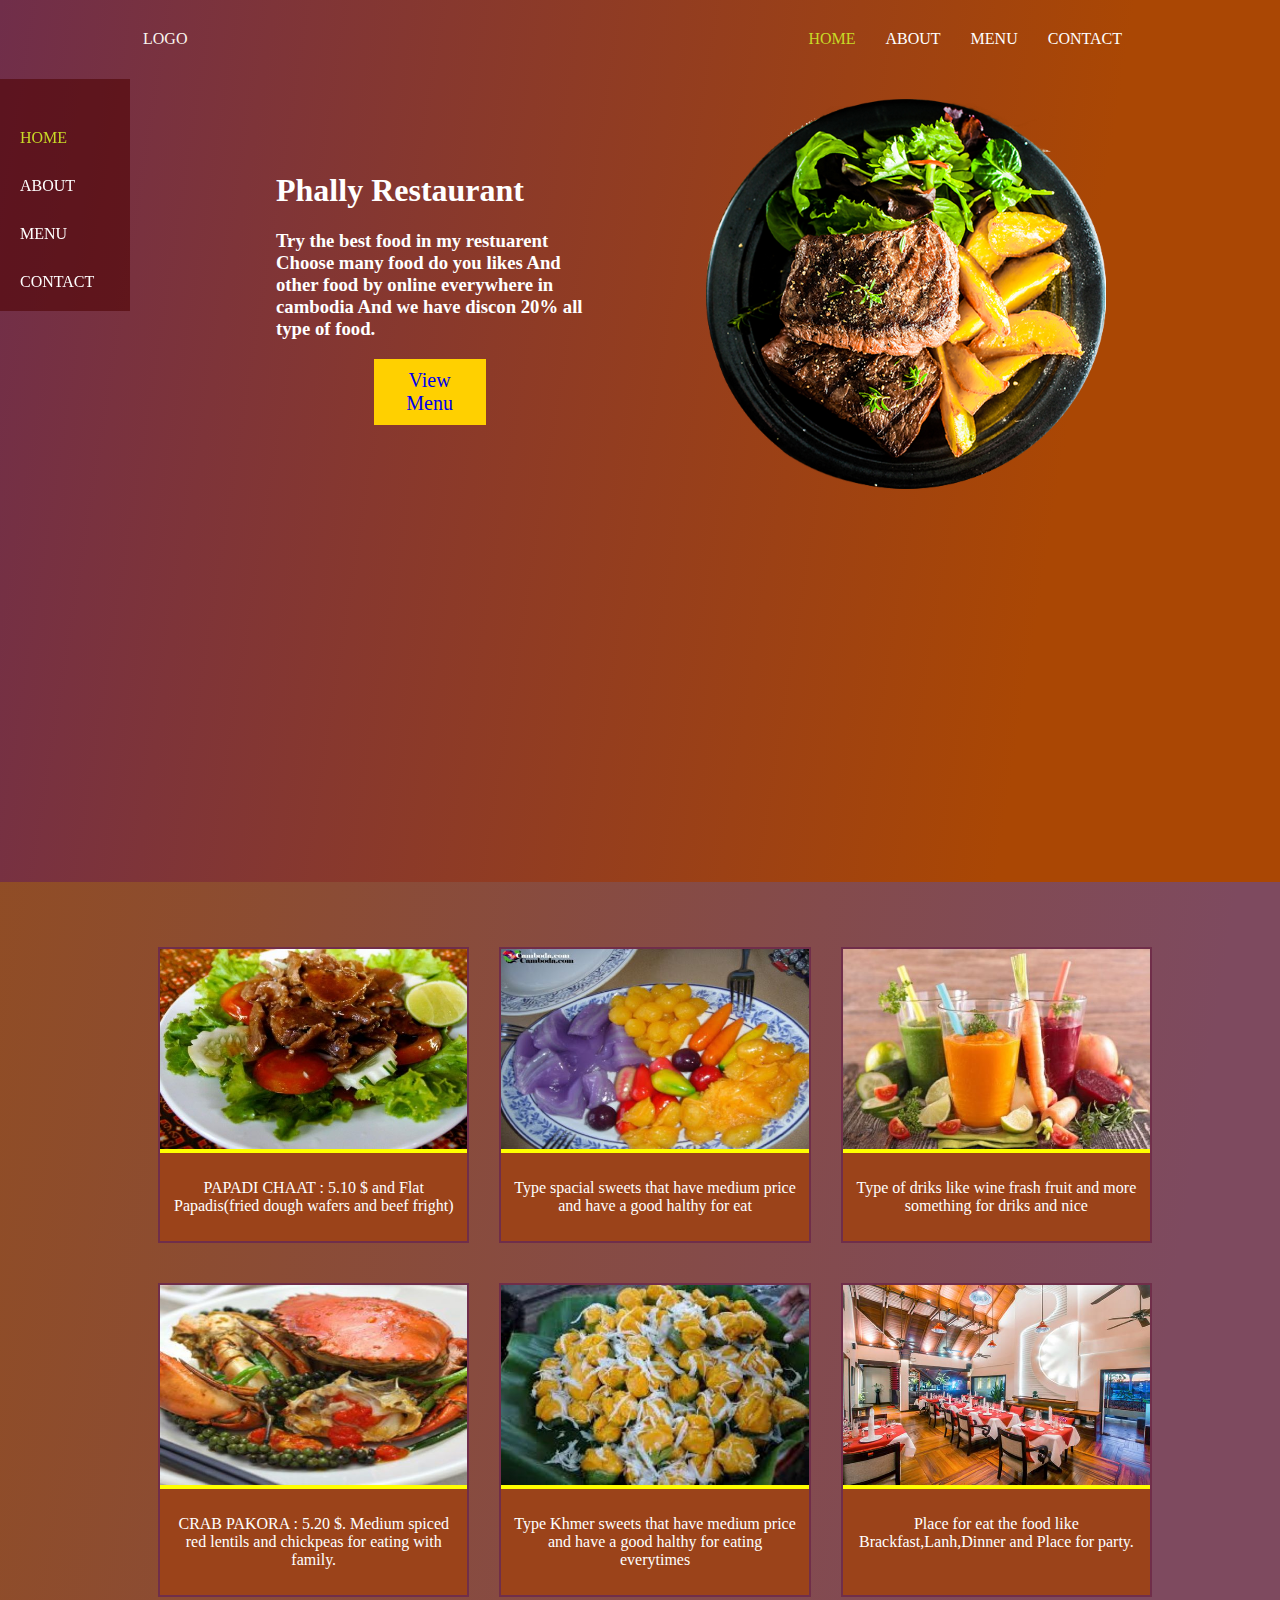
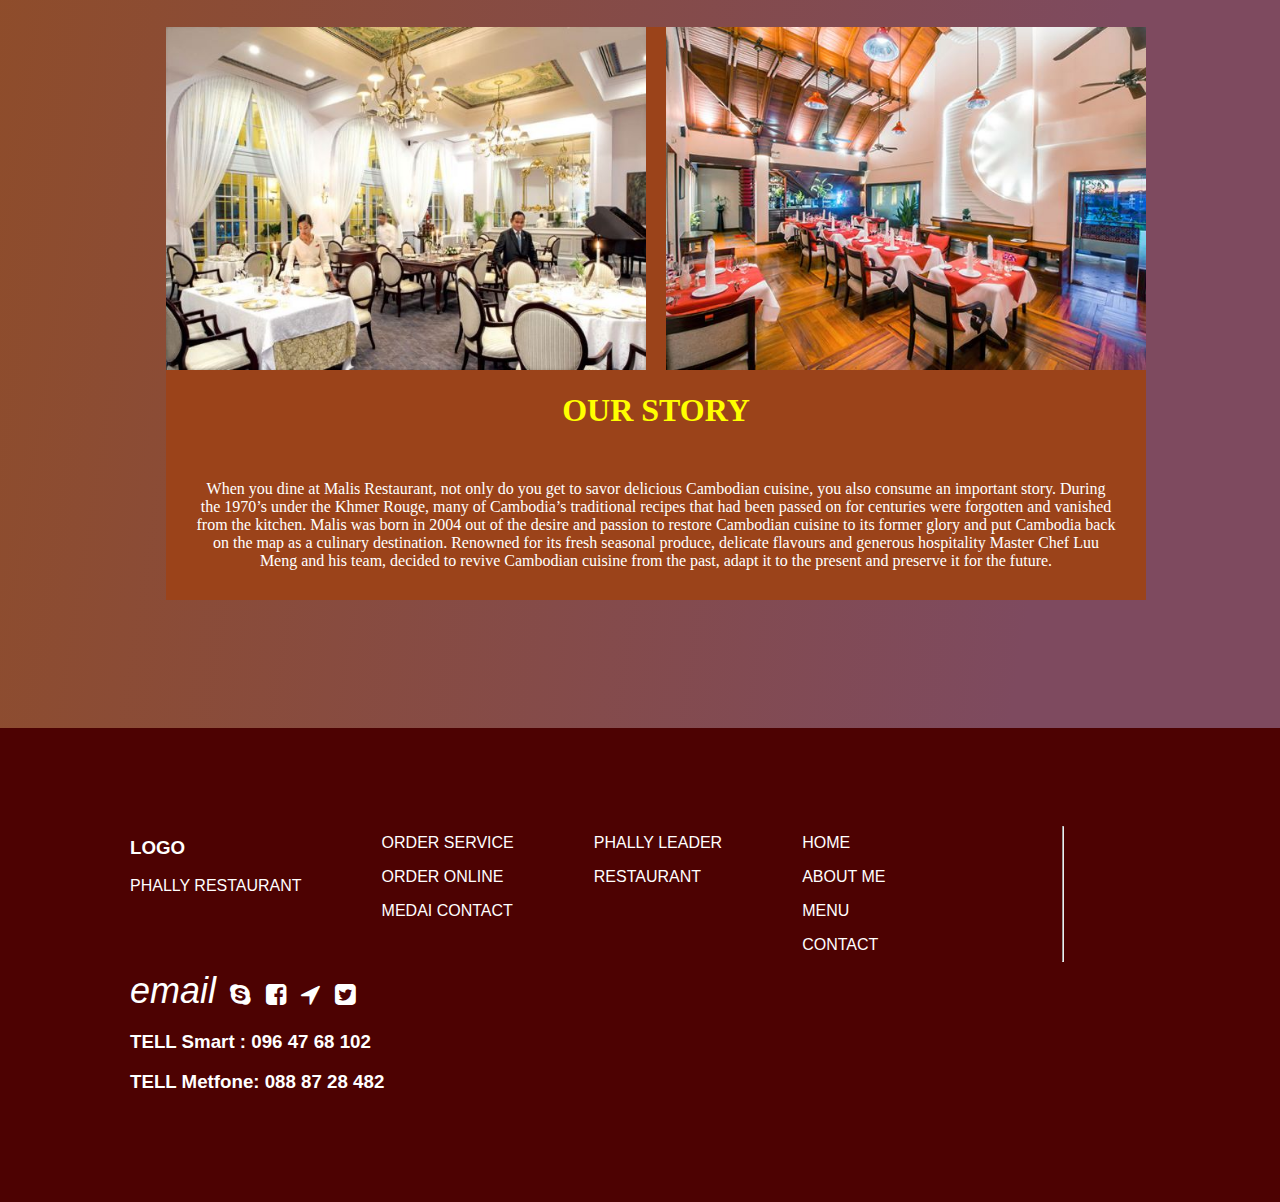
<file: index.html>
<!DOCTYPE html>
<html lang="en">
    <head>
        <meta charset="UTF-8">
        <meta http-equiv="X-UA-Compatible" content="IE=edge">
        <meta name="viewport" content="width=device-width, initial-scale=1.0">
        <title>Home</title>
        <link rel="stylesheet" href="css/main.css">
        
        <link rel="stylesheet" href="https://cdnjs.cloudflare.com/ajax/libs/font-awesome/4.7.0/css/font-awesome.min.css">
        <link rel="stylesheet" href="https://cdnjs.cloudflare.com/ajax/libs/animate.css/4.1.1/animate.min.css">
        <link rel="stylesheet" href="https://cdnjs.cloudflare.com/ajax/libs/animate.css/3.7.2/animate.min.css"> 
    </head>
    <body>
        <!-- Navigation bar -->
        <div class="containNav1">
            <nav class="navbar">
                <div class="container-nav">
                    <div class="brand">
                        <a class="nav-brand" href="../index.html">logo</a>
                    </div>
                    <div class="containMenu">
                        <ul class="nav">
                            <li class="active"><a  href="index.html">home</a></li>
                            <li><a class="nav-link" href="pages/about.html">about</a></li>
                            <li><a class="nav-link" href="pages/menu.html">menu</a></li>
                            <li><a class="nav-link" href="pages/contact.html">contact</a></li>
                        </ul>
                    </div>
                </div>
            </nav>
            <div class="view-menus">
                <ul class="nav-left">
                    <li class="active"><a class="nav-link" href="../index.html">home</a></li>
                    <li><a href="pages/about.html">about</a></li>
                    <li><a href="pages/menu.html">menu</a></li>
                    <li><a href="pages/contact.html">contact</a></li>
                </ul>
            </div>
            <div class="twoContain">
                <div class="containtext">
                    <h1 class="animate__animated animate__backInLeft">Phally Restaurant</h1>
                    <h3 class="animate__animated animate__backInLeft">Try the best food in my restuarent
                        Choose many food do you likes 
                        And other food by online everywhere in cambodia
                        And we have discon 20% all type of food.
                    </h3>
                    <div class="animate__animated animate__backInDown">
                        <div class="button">
                            <a class="button-link" href="pages/menu.html">View Menu</a>
                        </div>
                    </div>
                </div>
                <div class="animate__animated animate__backInRight">
                    <div class="containpicture">
                        <img src="images/logoFood1.png" alt="">
                    </div>
                </div>
            </div>
        </div>
        <!-- End Navigation -->
        <!--  -->
        <div class="section">
            <div class="card">
                <div class="card-header">
                    <img src="images/food2.jpg" alt="">
                </div>
                <div class="card-body">
                    <p>PAPADI CHAAT : 5.10 $ and Flat Papadis(fried dough wafers and beef fright)</p>
                </div>
            </div>
            <div class="card">
                <div class="card-header">
                    <img src="images/Sweet3.jpg" alt="">
                </div>
                <div class="card-body">
                    <p>Type spacial sweets that have medium price and have a good halthy for eat</p>
                </div>
            </div>
            <div class="card">
                <div class="card-header">
                    <img src="images/Drik.jpg" alt="">
                </div>
                <div class="card-body">
                    <p>Type of driks like wine frash fruit and more something for driks and nice</p>
                </div>
            </div>
            <div class="card">
                <div class="card-header">
                    <img src="images/foodBg.jpg" alt="">
                </div>
                <div class="card-body">
                    <p>CRAB PAKORA : 5.20 $. Medium spiced red lentils and chickpeas for eating with family.</p>
                </div>
            </div>
            <div class="card">
                <div class="card-header">
                    <img src="images/sweetBg.jpg" alt="">
                </div>
                <div class="card-body">
                    <p>Type Khmer sweets that have medium price and have a good halthy for eating everytimes</p>
                </div>
            </div>
            <div class="card">
                <div class="card-header">
                    <img src="images/dinnerBg.jpg" alt="">
                </div>
                <div class="card-body">
                    <p>Place for eat the food like Brackfast,Lanh,Dinner and Place for party.</p>
                </div>
            </div>
        </div>
        <div class="contain-picture">
            <div class="picture">
                <img src="images/Dinner2.jpg" alt="">
                <img src="images/dinnerBg.jpg" alt="">
            </div>
            <h1>OUR STORY</h1>
            <p>When you dine at Malis Restaurant, not only do
                 you get to savor delicious Cambodian cuisine, 
                 you also consume an important story. During the 
                 1970’s under the Khmer Rouge, many of Cambodia’s
                  traditional recipes that had been passed on for 
                  centuries were forgotten and vanished from the kitchen.
                Malis was born in 2004 out of the desire and passion 
                to restore Cambodian cuisine to its former glory and
                 put Cambodia back on the map as a culinary destination.
                  Renowned for its fresh seasonal produce, delicate flavours
                   and generous hospitality Master Chef Luu Meng and his team, decided to revive Cambodian cuisine from the past, adapt 
                it to the present and preserve it for the future.
            </p>
        </div>
    </body>
    <footer>
        <div class="contain-footer">
            <div class="footer-info">
               <h3>LOGO</h3>
               <p>PHALLY RESTAURANT</p>
            </div>
            <div class="footer-info">
                <p>ORDER SERVICE</p>
                <p>ORDER ONLINE</p>
                <P>MEDAI CONTACT</P>
            </div>
            <div class="footer-info">
                <p>PHALLY LEADER </p>
                <P>RESTAURANT</P>
            </div>
            <div class="footer-info">
                <P></P><a href="index.html">HOME</a></P>
                <P><a href="pages/about.html">ABOUT ME</a></P>
                <P><a href="pages/menu.html">MENU</a> </P>
                <P><a href="pages/contact.html">CONTACT</a> </P>

            </div>
            <hr>
            <div class="footer-info">
                <a href="https://mail.google.com/mail/u/0/#inbox">
                    <i class="material-icons" style="font-size:36px">email</i>
                </a>
                <a href="https://telegram.org/">
                    <i class="fa fa-skype" style="font-size:24px"></i>
                </a>
                <a href="https://www.facebook.com">
                    <i class="fa fa-facebook-square" style="font-size:24px"></i>
                </a>
                <a href="https://goo.gl/maps/m3VVX6faAhowr7u76">
                    <i class="fa fa-location-arrow" style="font-size:24px"></i>
                </a>
                <a href="https://twitter.com/?lang=en">
                    <i class="fa fa-twitter-square" style="font-size:24px"></i>
                </a>
                <h3>TELL Smart : 096 47 68 102</h3>
                <h3>TELL Metfone: 088 87 28 482</h3>
            </div>
        </div>
    </footer>
</html>
</file>
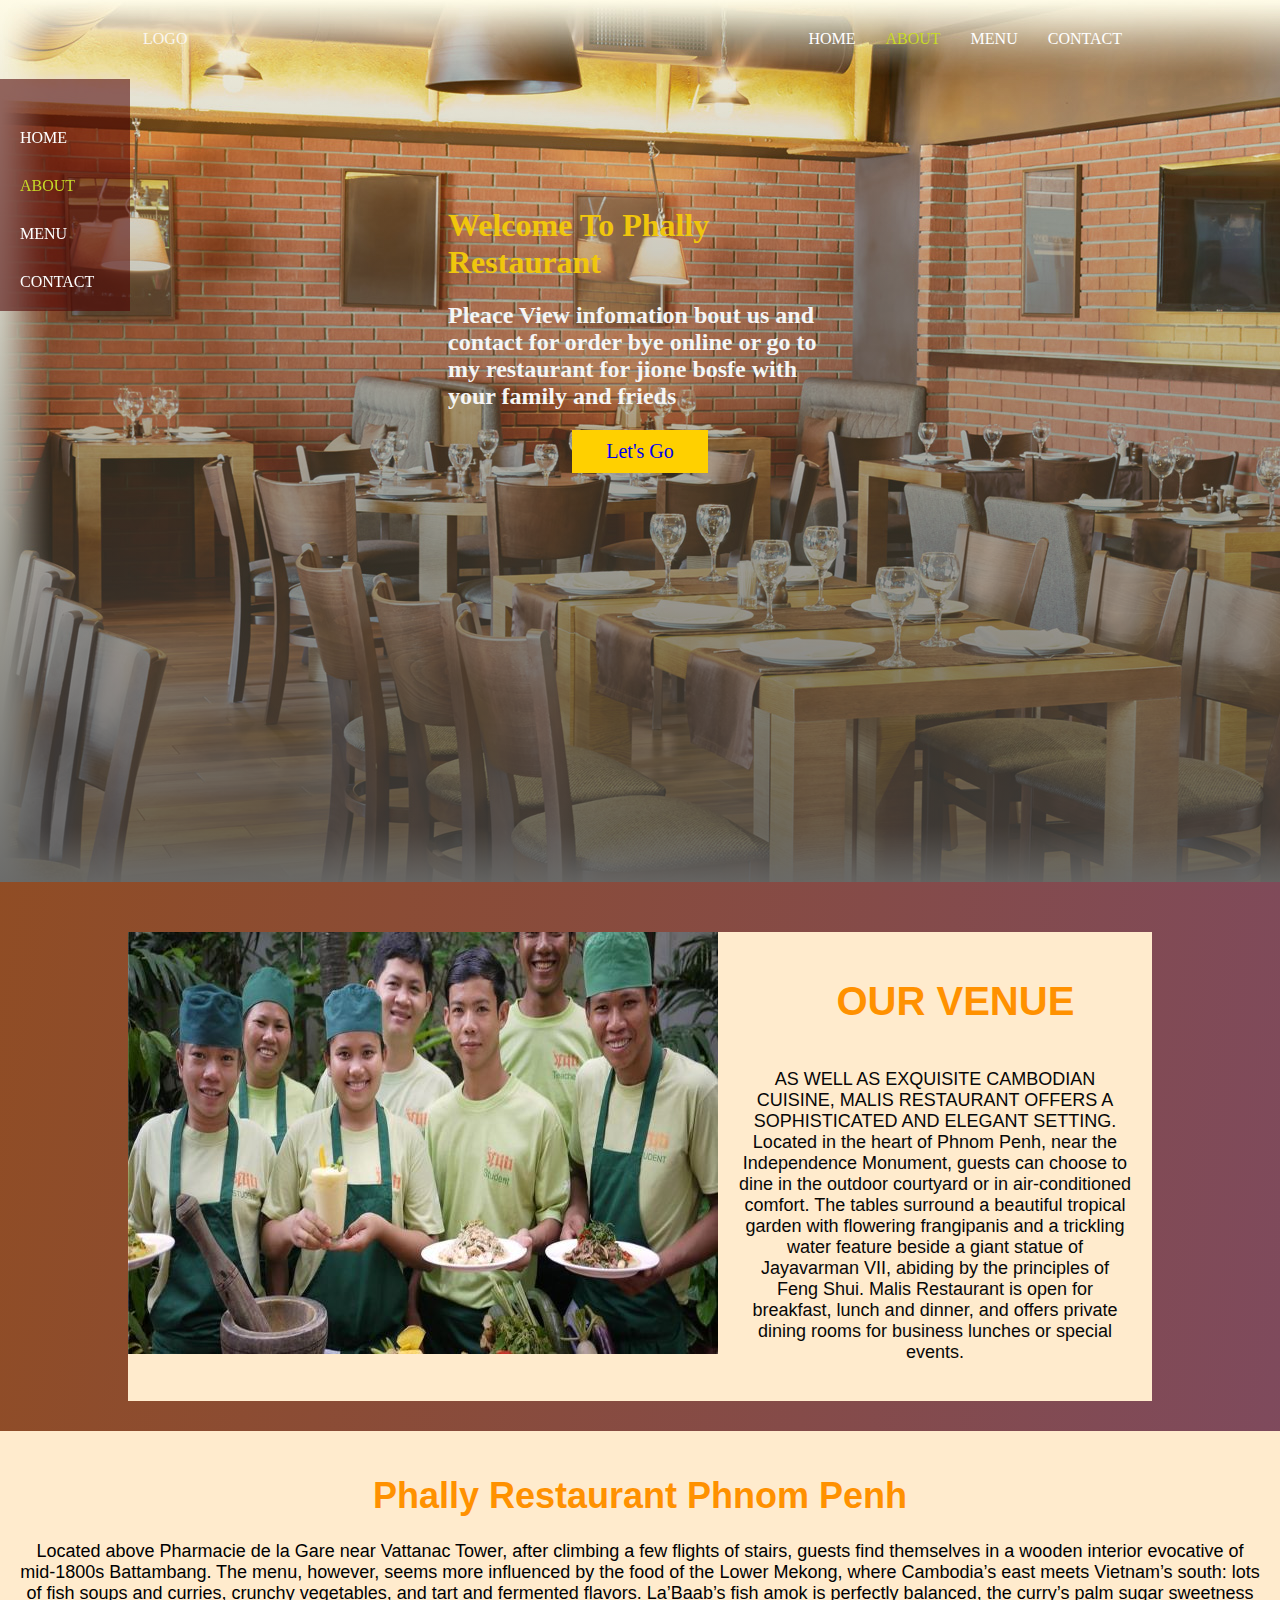
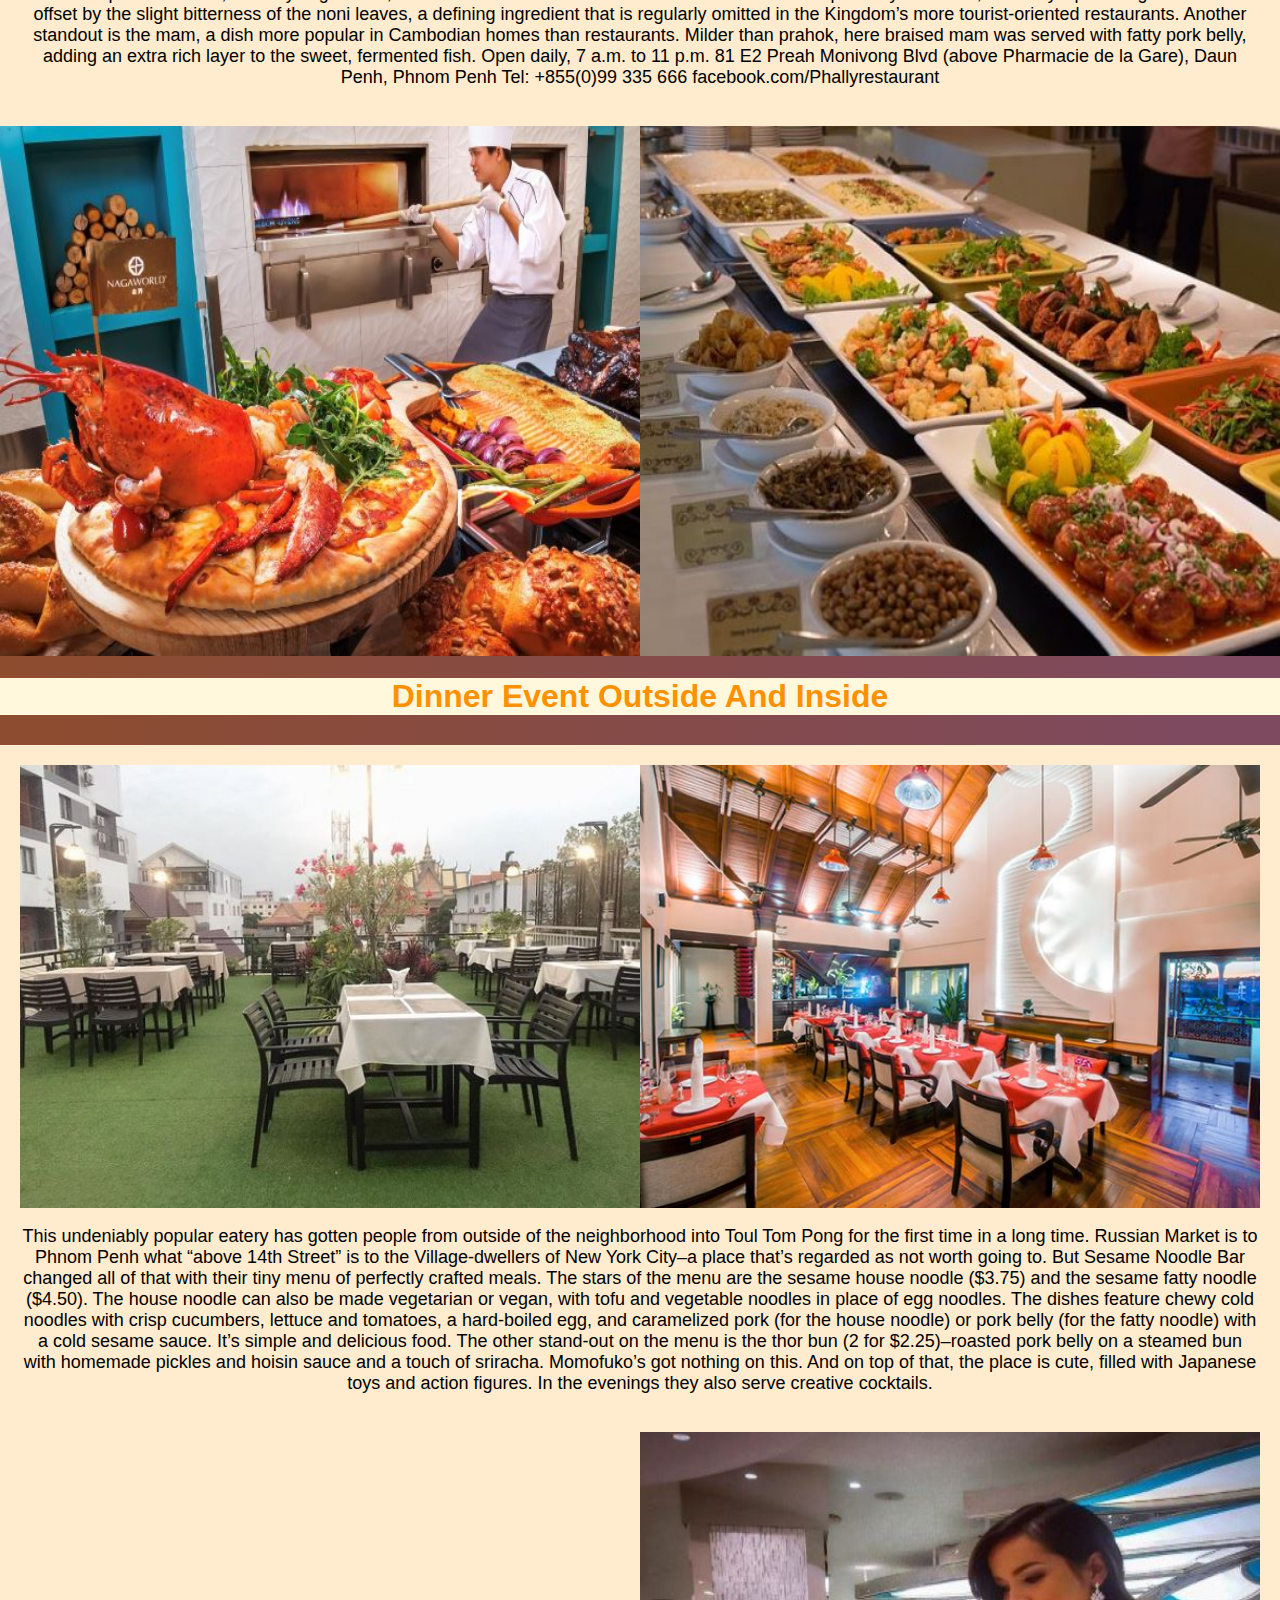
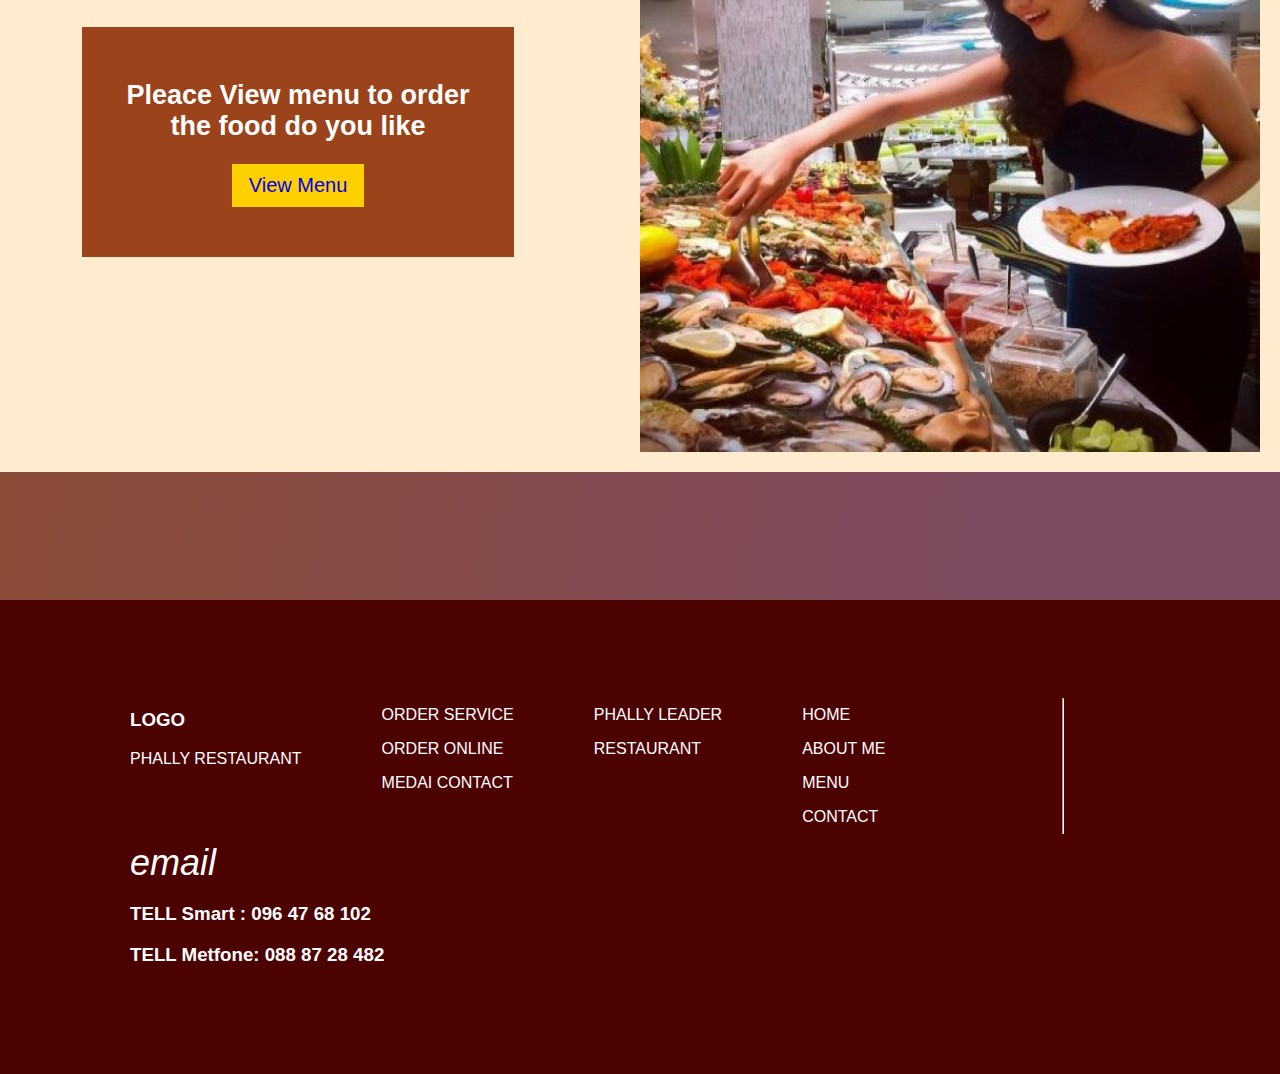
<file: pages/about.html>
<!DOCTYPE html>
<html lang="en">
    <head>
        <meta charset="UTF-8">
        <meta http-equiv="X-UA-Compatible" content="IE=edge">
        <meta name="viewport" content="width=device-width, initial-scale=1.0">
        <title>Example</title>
        <link rel="stylesheet" href="../css/main.css">
    </head>
    <body>
        <div class="containNav2">
            <nav class="navbar">
                <div class="container-nav">
                    <div class="brand">
                        <a class="nav-brand" href="../index.html">logo</a>
                    </div>
                    <div class="containMenu">
                        <ul class="nav">
                            <li><a href="../index.html">home</a></li>
                            <li class="active"><a href="about.html">about</a></li>
                            <li><a href="menu.html">menu</a></li>
                            <li><a href="contact.html">contact</a></li>
                        </ul>
                    </div>
                </div>
                <div class="view-menus">
                    <ul class="nav-left">
                        <li><a class="nav-link" href="../index.html">home</a></li>
                        <li class="active"><a href="about.html">about</a></li>
                        <li><a href="menu.html">menu</a></li>
                        <li><a href="contact.html">contact</a></li>
                    </ul>
                </div>
            </nav>
            <div class="view-texbox">
                <h1>Welcome To Phally Restaurant</h1>
                <h2>Pleace View infomation bout us and contact for order bye online or go to my restaurant for jione bosfe with your family and frieds</h2>
                <div class="menu-link">
                    <a href="#our-view">Let's Go</a>
                </div>
            </div>
        </div>
        <div class="container" id="our-view">
            <div class="image-container">
                <img src="../images/orders2.jpg" alt="">
            </div>
            <div class="text-container">
                <h1>OUR VENUE</h1>
                <p>AS WELL AS EXQUISITE CAMBODIAN CUISINE, MALIS RESTAURANT OFFERS A SOPHISTICATED AND ELEGANT SETTING. Located in the heart of Phnom Penh, near the Independence Monument, guests can choose to dine in the outdoor courtyard or in air-conditioned comfort. The tables surround a beautiful tropical garden with flowering frangipanis and a trickling water feature beside a giant statue of Jayavarman VII, abiding by the principles of Feng Shui.
                Malis Restaurant is open for breakfast, lunch and dinner, and offers private dining rooms for business lunches or special events.</p>
            </div>
        </div>
        <div class="describtion">
            <h1>
                Phally Restaurant Phnom Penh 
            </h1>
            <p>Located above Pharmacie de la Gare near Vattanac Tower, after climbing a few flights of stairs, guests find themselves in a wooden interior evocative of mid-1800s Battambang. The menu, however, seems more influenced by the food of the Lower Mekong, where Cambodia’s east meets Vietnam’s south: lots of fish soups and curries, crunchy vegetables, and tart and fermented flavors. La’Baab’s fish amok is perfectly balanced, the curry’s palm sugar sweetness offset by the slight bitterness of the noni leaves, a defining ingredient that is regularly omitted in the Kingdom’s more tourist-oriented restaurants. Another standout is the mam, a dish more popular in Cambodian homes than restaurants. Milder than prahok, here braised mam was served with fatty pork belly, adding an extra rich layer to the sweet, fermented fish.

                Open daily, 7 a.m. to 11 p.m.
                81 E2 Preah Monivong Blvd (above Pharmacie de la Gare), Daun Penh, Phnom Penh
                Tel: +855(0)99 335 666
                facebook.com/Phallyrestaurant
            </p>
        </div>
        <div class="about-info">
            <div class="twopicture">
                <img src="../images/orders3.jpg" alt="">
                <img src="../images/bofes1.jpg" alt="">
            </div>
            <h1>Dinner Event Outside And Inside  </h1>
            <div class="dinner-even">
                <img src="../images/dinners2.jpg" alt="">
                <img src="../images/dinnerBg.jpg" alt="">
                <p>This undeniably popular eatery has gotten people 
                    from outside of the neighborhood into Toul Tom 
                    Pong for the first time in a long time. Russian 
                    Market is to Phnom Penh what “above 14th Street” 
                    is to the Village-dwellers of New York City–a 
                    place that’s regarded as not worth going to. 
                    But Sesame Noodle Bar changed all of that with 
                    their tiny menu of perfectly crafted meals.
                    The stars of the menu are the sesame house 
                    noodle ($3.75) and the sesame fatty noodle ($4.50). 
                    The house noodle can also be made vegetarian or vegan,
                    with tofu and vegetable noodles in place of egg noodles.
                    The dishes feature chewy cold noodles with crisp cucumbers, lettuce and tomatoes, a hard-boiled egg, and caramelized pork (for the house noodle) or pork belly (for the fatty noodle) with a cold sesame sauce. It’s simple and delicious food. The other stand-out on the menu is the thor bun (2 for $2.25)–roasted pork belly on a steamed bun with homemade pickles and hoisin sauce and a touch of sriracha. Momofuko’s got nothing on this. And on top of that, the place is cute, filled with Japanese toys and action figures. In the evenings they also serve creative cocktails.
                </p>
                <div class="natpicture">
                    <div class="view-menu">
                        <h2>Pleace View menu to order the food do you like</h2>
                        <div class="menu-link">
                            <a href="menu.html">View Menu</a>
                        </div>
                    </div>
                    <img src="../images/bofes3.jpg" alt="">
                </div>
            </div>
        </div>
    </body>
    <footer>
        <div class="contain-footer">
            <div class="footer-info">
               <h3>LOGO</h3>
               <p>PHALLY RESTAURANT</p>
            </div>
            <div class="footer-info">
                <p>ORDER SERVICE</p>
                <p>ORDER ONLINE</p>
                <P>MEDAI CONTACT</P>
            </div>
            <div class="footer-info">
                <p>PHALLY LEADER </p>
                <P>RESTAURANT</P>
            </div>
            <div class="footer-info">
                <P></P><a href="../index.html">HOME</a></P>
                <P><a href="about.html">ABOUT ME</a></P>
                <P><a href="menu.html">MENU</a> </P>
                <P><a href="contact.html">CONTACT</a> </P>
            </div>
            <hr>
            <div class="footer-info">
                <a href="https://mail.google.com/mail/u/0/#inbox">
                    <i class="material-icons" style="font-size:36px">email</i>
                </a>
                <a href="https://telegram.org/">
                    <i class="fa fa-skype" style="font-size:24px"></i>
                </a>
                <a href="https://www.facebook.com">
                    <i class="fa fa-facebook-square" style="font-size:24px"></i>
                </a>
                <a href="https://goo.gl/maps/m3VVX6faAhowr7u76">
                    <i class="fa fa-location-arrow" style="font-size:24px"></i>
                </a>
                <a href="https://twitter.com/?lang=en">
                    <i class="fa fa-twitter-square" style="font-size:24px"></i>
                </a>
                <h3>TELL Smart : 096 47 68 102</h3>
                <h3>TELL Metfone: 088 87 28 482</h3>
            </div>
        </div>
    </footer>
</html>
</file>
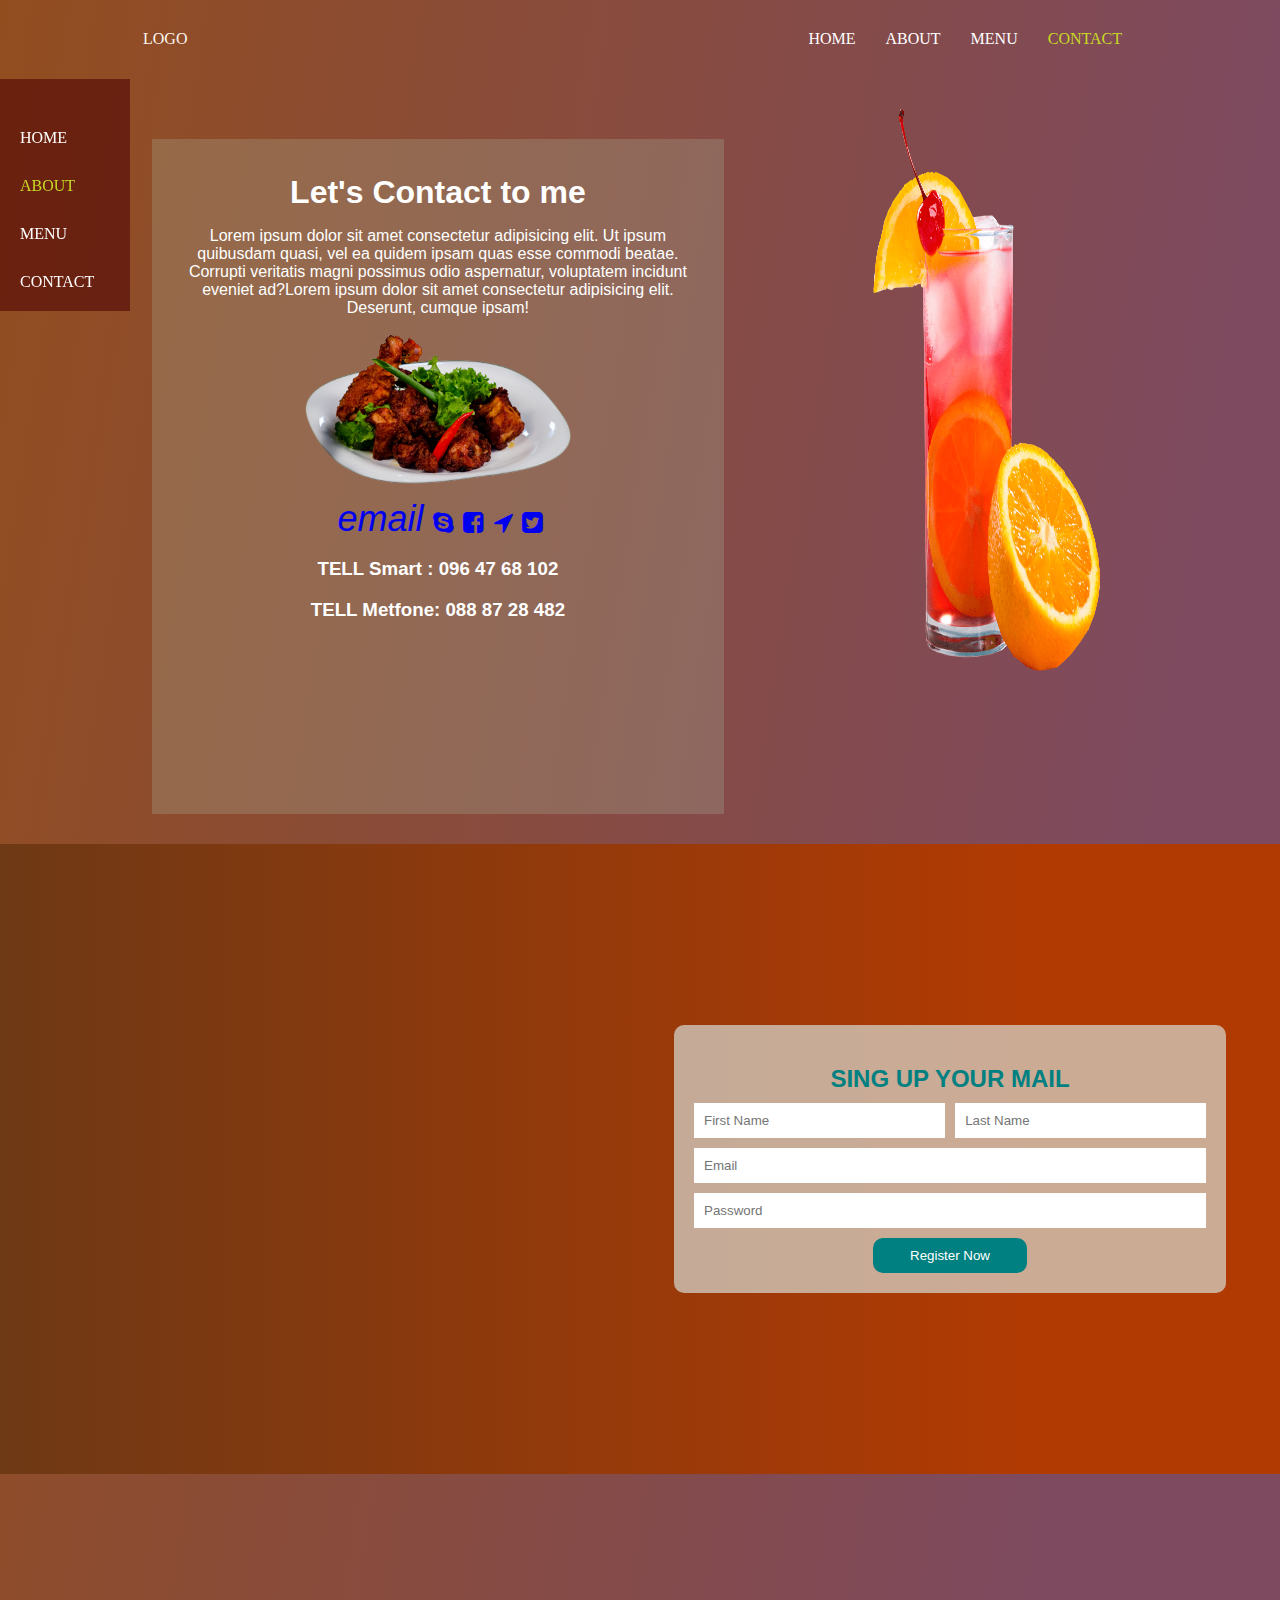
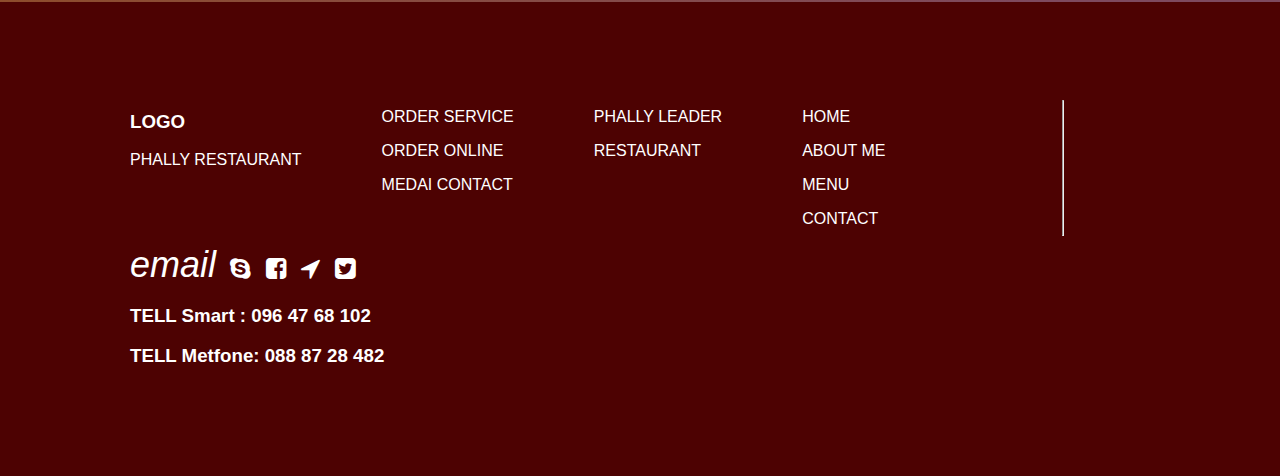
<file: pages/contact.html>
<!DOCTYPE html>
<html lang="en">
    <head>
        <meta charset="UTF-8">
        <meta http-equiv="X-UA-Compatible" content="IE=edge">
        <meta name="viewport" content="width=device-width, initial-scale=1.0">
        <title>Example</title>
        <link rel="stylesheet" href="../css/main.css">
        <link rel="stylesheet" href="https://cdnjs.cloudflare.com/ajax/libs/font-awesome/4.7.0/css/font-awesome.min.css">
        <link rel="stylesheet"  href="https://cdnjs.cloudflare.com/ajax/libs/animate.css/4.1.1/animate.min.css">
    </head>
    <body>
        <div class="containNav4">
            <nav class="navbar">
                <div class="container-nav">
                    <div class="brand">
                        <a class="nav-brand" href="../index.html">logo</a>
                    </div>
                    <div class="containMenu">
                        <ul class="nav">
                            <li><a href="../index.html">home</a></li>
                            <li><a href="about.html">about</a></li>
                            <li><a href="menu.html">menu</a></li>
                            <li class="active"><a class="nav-link" href="contact.html">contact</a></li>
                        </ul>
                    </div>
                </div>
                <div class="view-menus">
                    <ul class="nav-left">
                        <li><a class="nav-link" href="../index.html">home</a></li>
                        <li class="active"><a href="about.html">about</a></li>
                        <li><a href="menu.html">menu</a></li>
                        <li><a href="contact.html">contact</a></li>
                    </ul>
                </div>
                <div class="containbody">
                    <div id="text" class="animate__animated animate__backInLeft">
                        <h1>Let's Contact to me</h1>
                        <p>Lorem ipsum dolor sit amet consectetur adipisicing elit.
                            Ut ipsum quibusdam quasi, vel ea quidem ipsam quas esse 
                            commodi beatae. Corrupti veritatis magni possimus odio 
                            aspernatur, voluptatem incidunt eveniet ad?Lorem ipsum dolor
                            sit amet consectetur adipisicing elit. Deserunt, cumque ipsam!
                        </p>
                        <img src="../images/logoFood3.png" alt="">
                        <div class="media">
                            <a href="https://mail.google.com/mail/u/0/#inbox">
                                <i class="material-icons" style="font-size:36px">email</i>
                            </a>
                            <a href="https://telegram.org/">
                                <i class="fa fa-skype" style="font-size:24px"></i>
                            </a>
                            <a href="https://www.facebook.com">
                                <i class="fa fa-facebook-square" style="font-size:24px"></i>
                            </a>
                            <a href="https://goo.gl/maps/m3VVX6faAhowr7u76">
                                <i class="fa fa-location-arrow" style="font-size:24px"></i>
                            </a>
                            <a href="https://twitter.com/?lang=en">
                                <i class="fa fa-twitter-square" style="font-size:24px"></i>
                            </a>
                            <h3>TELL Smart : 096 47 68 102</h3>
                            <h3>TELL Metfone: 088 87 28 482</h3>
                        </div>
                    </div>
                    <div  id="joice" class="animate__animated animate__backInDown" >
                        <img src="../images/drik4.png" alt="">
                    </div>
                </div>

                <div class="containform">
                    <iframe src="https://www.google.com/maps/embed?pb=!1m14!1m8!1m3!1d15636.055634032246!2d104.
                         88308358798996!3d11.550859775719442!3m2!1i1024!2i768!4f13.1!3m3!1m2!1s0x0%3A0x171e0b69c7c6f7ba!
                         2z4Z6i4Z6E4Z-S4Z6C4Z6A4Z624Z6a4Z6U4Z-J4Z624Z6f4Z664Z6a4Z-J4Z-C4Z6bIOGek-Geu-GemeGemOGeuuGemuGet-GegOGegOGemOGfkuGeluGeu-Geh-Getg!
                         5e0!3m2!1skm!2skh!4v1611888727568!5m2!1skm!2skh" frameborder="0"></iframe>
                    <form action="register">
                        <h2>SING UP YOUR MAIL</h2>
                        <div>
                            <input type="text" name="username" id="first" placeholder="First Name" required>
                            <input type="text" name="username" id="last" placeholder="Last Name" required>
                        </div>
                        <div>
                            <input type="email" name="mail" id="addressing" placeholder="Email" required>
            
                        </div>
                        <div>
                            <input type="password" name="passwordd" id="psw" placeholder="Password" required>
                        </div>
                        <div>
                            <input type="submit" name="register" id="login" value="Register Now">
                        </div>
                    </form> 
                </div>
            </nav>
        </div>
    </body>
    <footer>
        <div class="contain-footer">
            <div class="footer-info">
               <h3>LOGO</h3>
               <p>PHALLY RESTAURANT</p>
            </div>
            <div class="footer-info">
                <p>ORDER SERVICE</p>
                <p>ORDER ONLINE</p>
                <P>MEDAI CONTACT</P>
            </div>
            <div class="footer-info">
                <p>PHALLY LEADER </p>
                <P>RESTAURANT</P>
            </div>
            <div class="footer-info">
                <P></P><a href="../index.html">HOME</a></P>
                <P><a href="about.html">ABOUT ME</a></P>
                <P><a href="menu.html">MENU</a> </P>
                <P><a href="contact.html">CONTACT</a> </P>

            </div>
            <hr>
            <div class="footer-info">
                <a href="https://mail.google.com/mail/u/0/#inbox">
                    <i class="material-icons" style="font-size:36px">email</i>
                </a>
                <a href="https://telegram.org/">
                    <i class="fa fa-skype" style="font-size:24px"></i>
                </a>
                <a href="https://www.facebook.com">
                    <i class="fa fa-facebook-square" style="font-size:24px"></i>
                </a>
                <a href="https://goo.gl/maps/m3VVX6faAhowr7u76">
                    <i class="fa fa-location-arrow" style="font-size:24px"></i>
                </a>
                <a href="https://twitter.com/?lang=en">
                    <i class="fa fa-twitter-square" style="font-size:24px"></i>
                </a>
                <h3>TELL Smart : 096 47 68 102</h3>
                <h3>TELL Metfone: 088 87 28 482</h3>
            </div>
        </div>
    </footer>
</html>
</file>
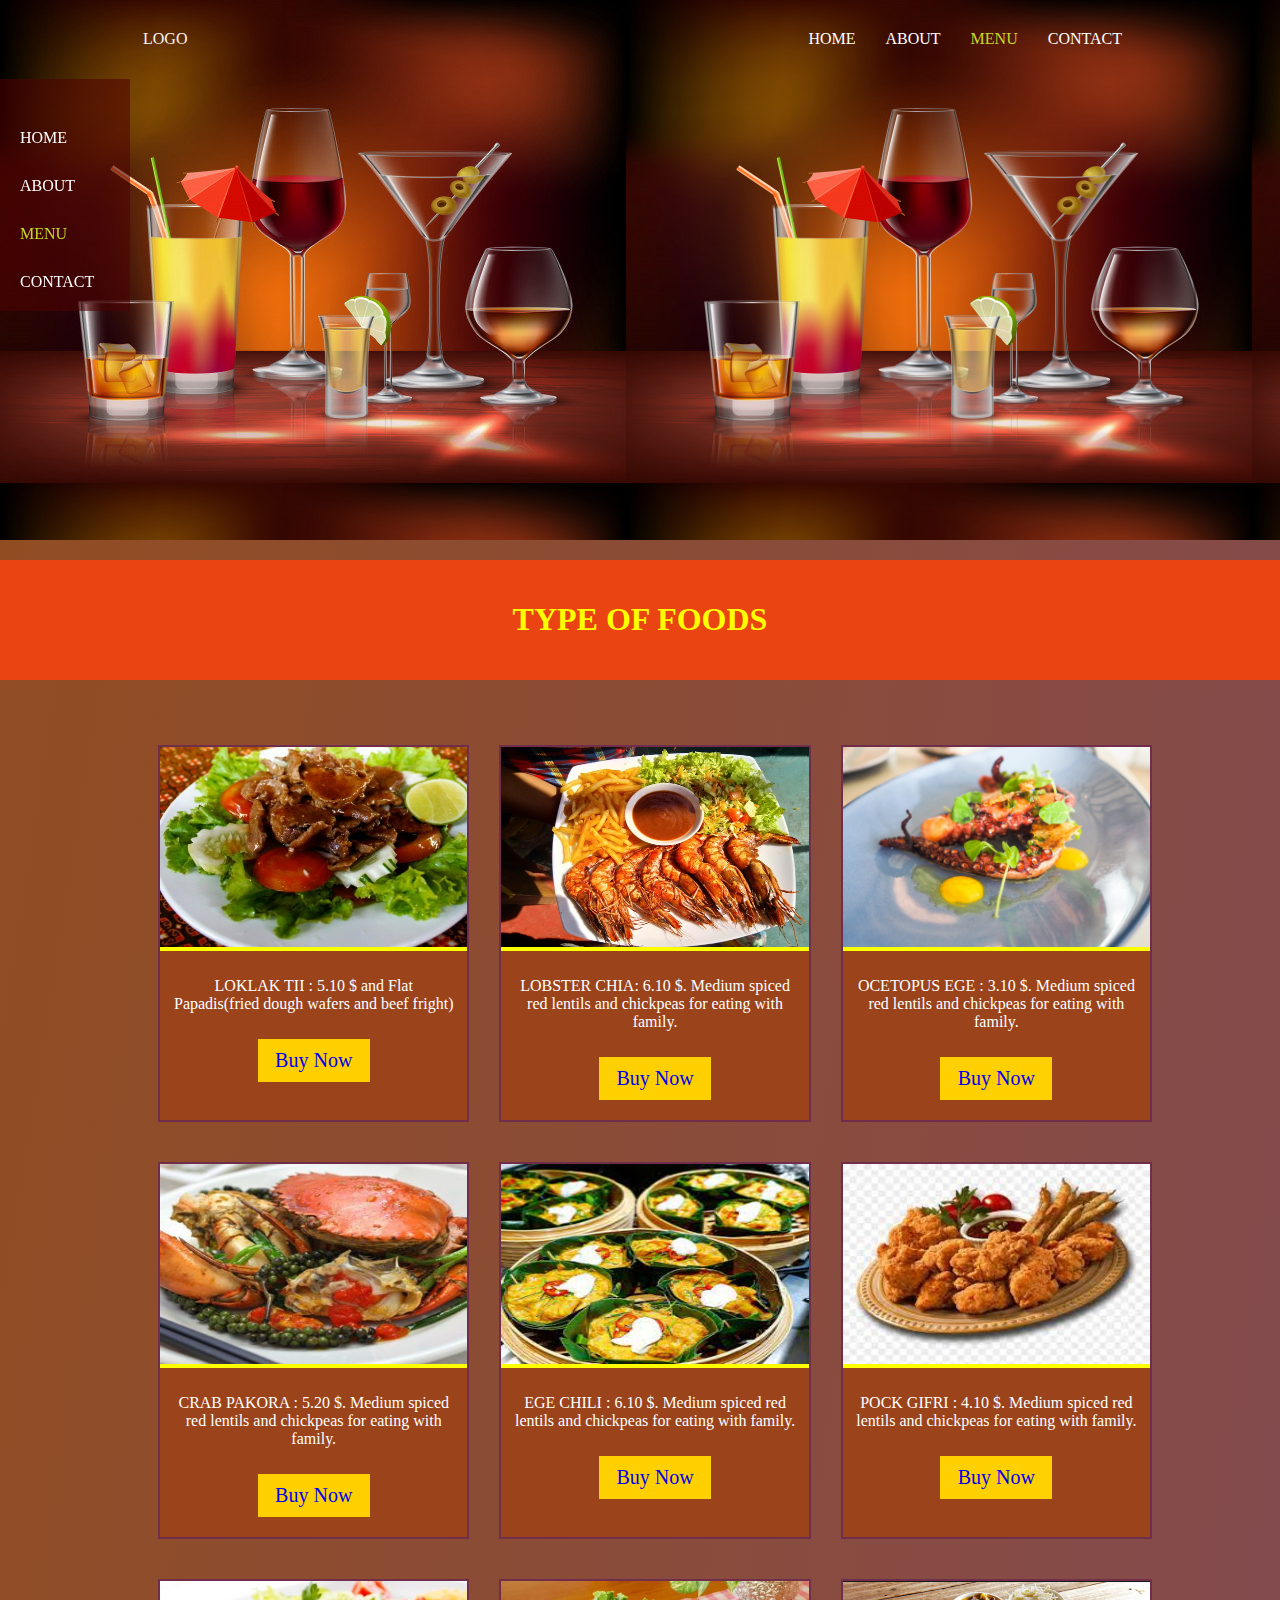
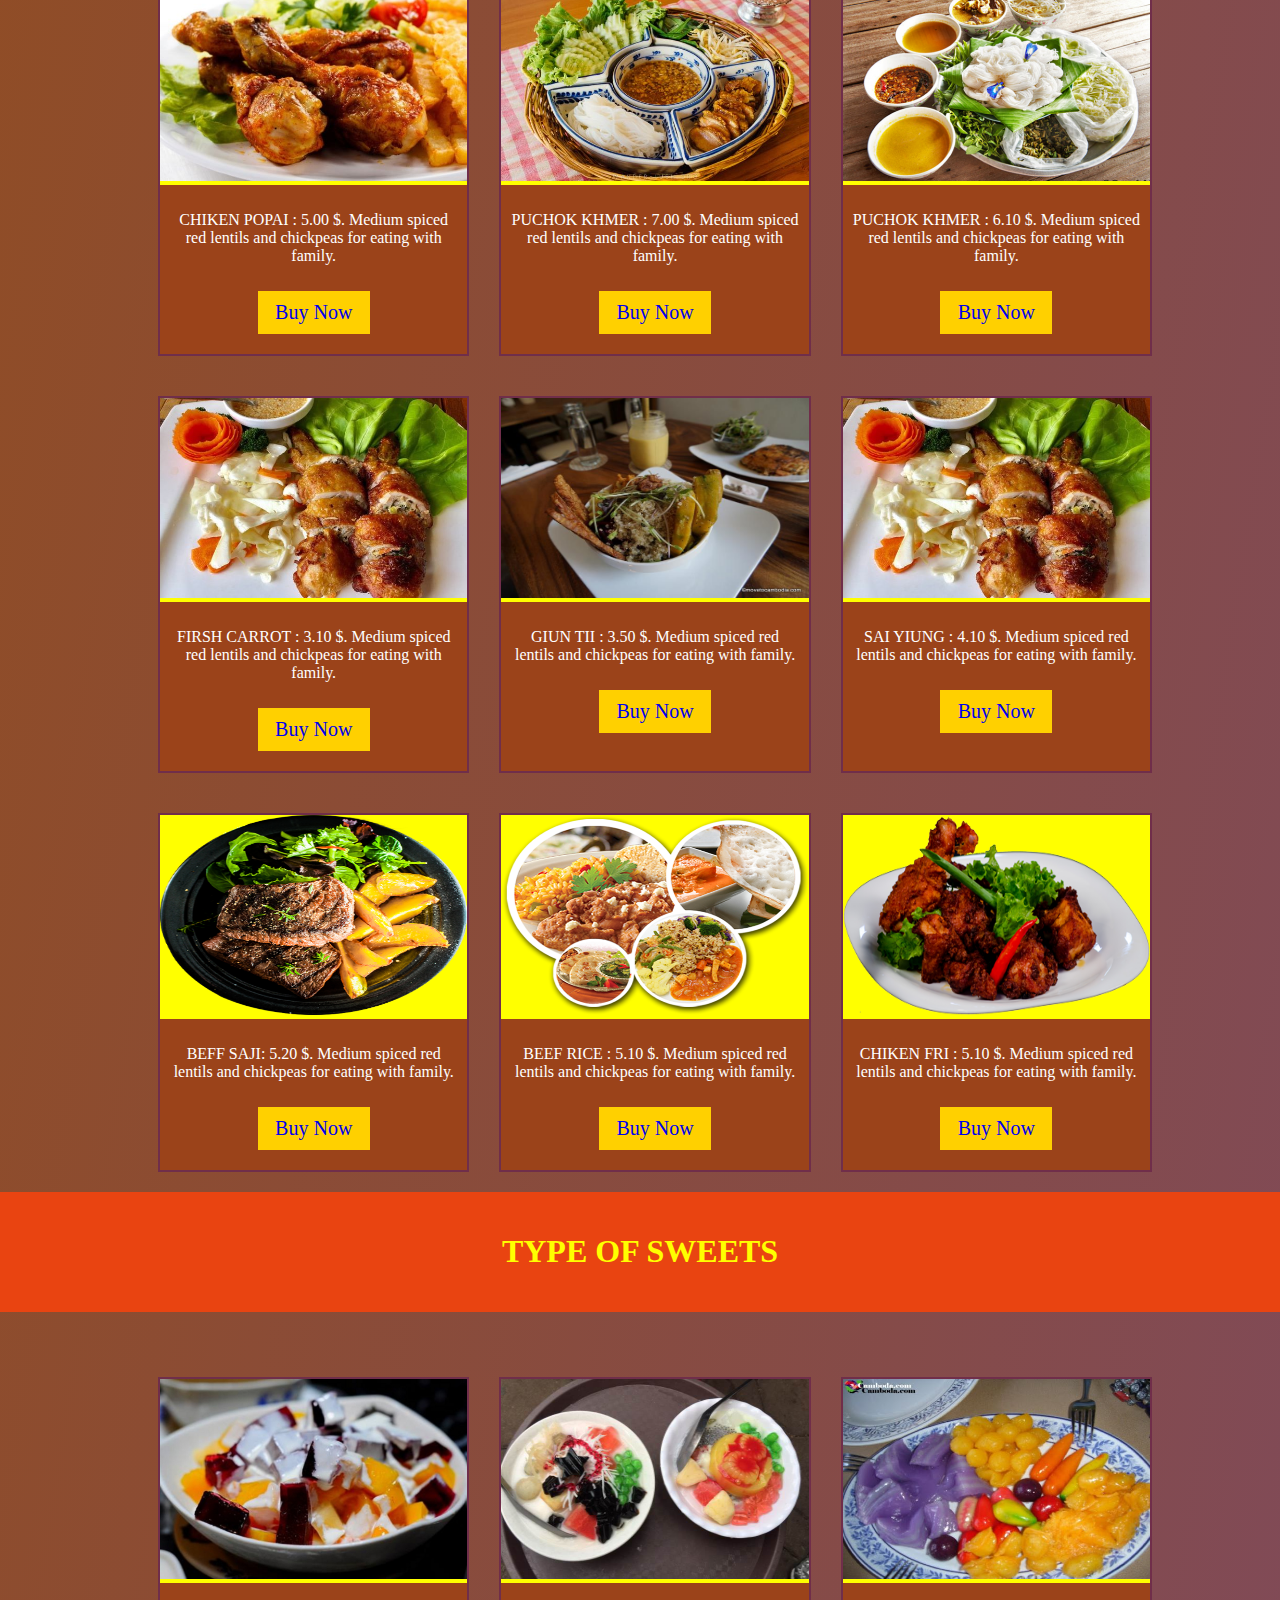
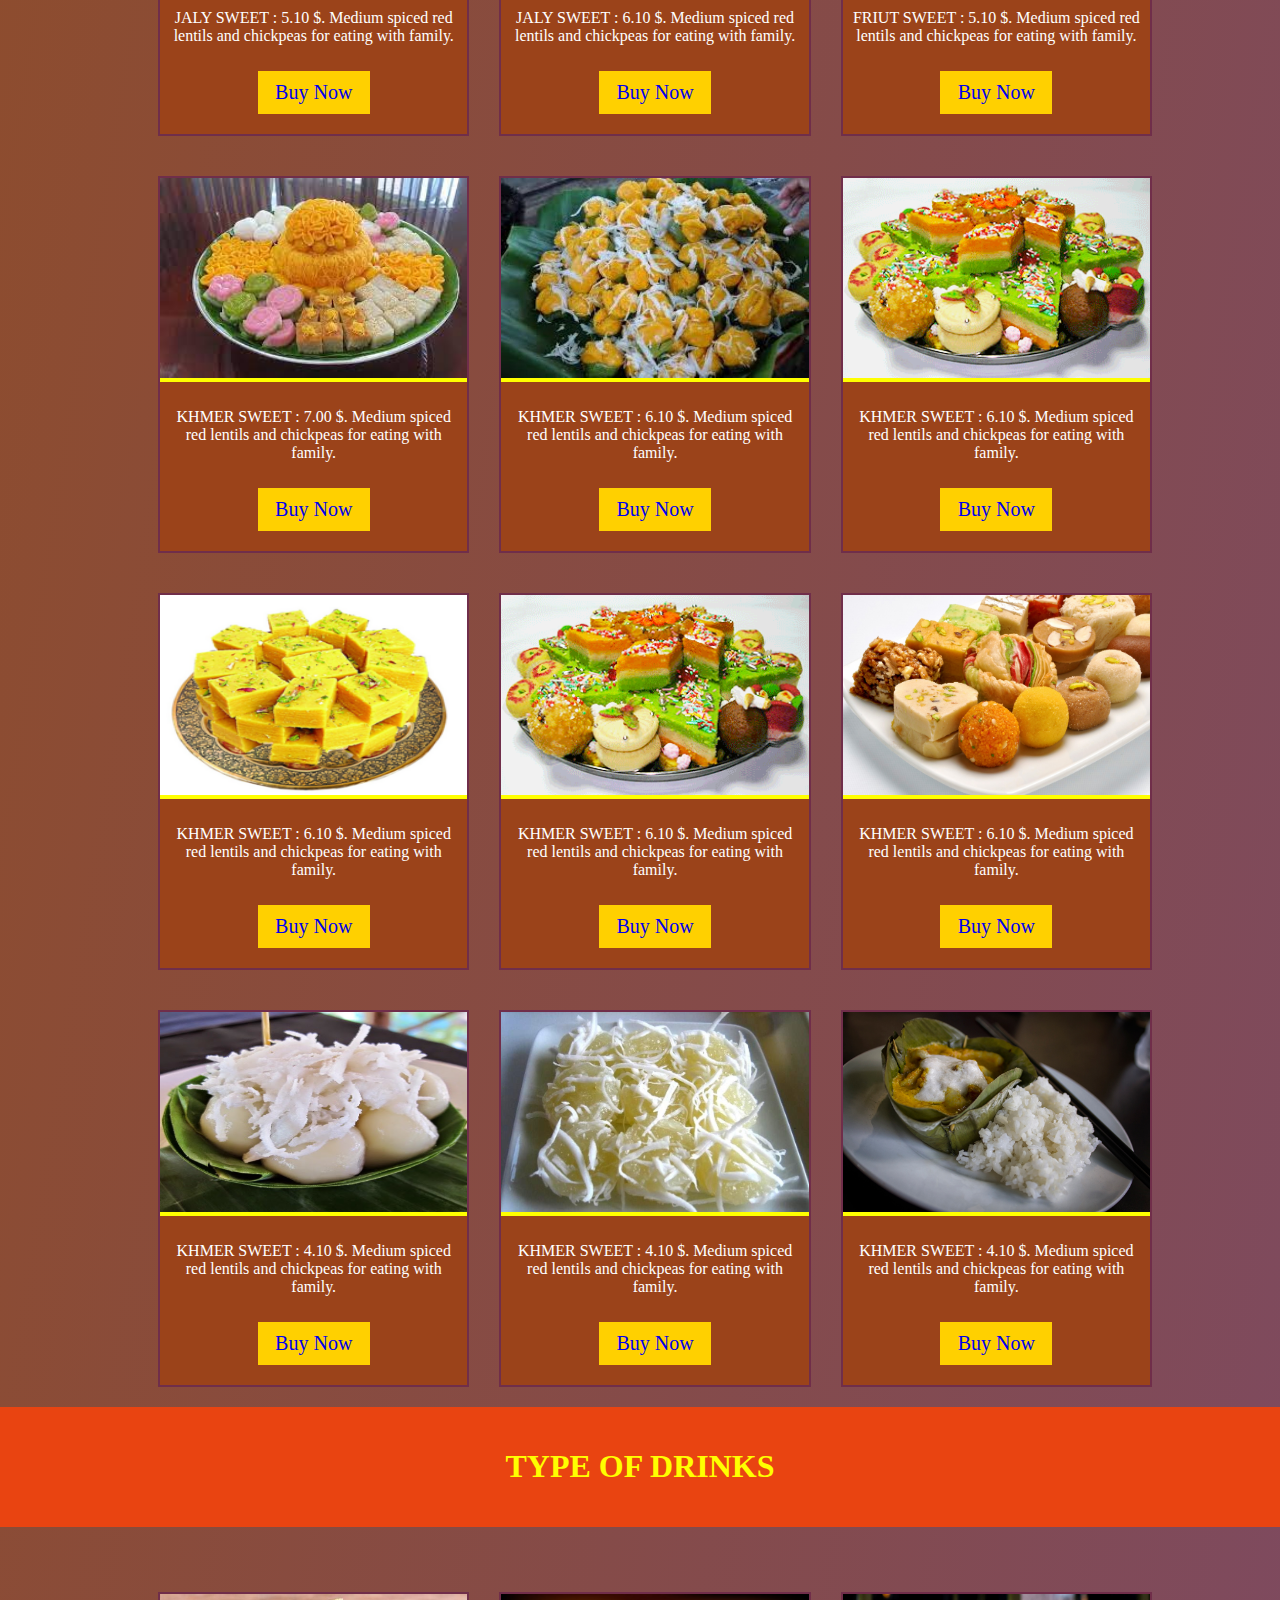
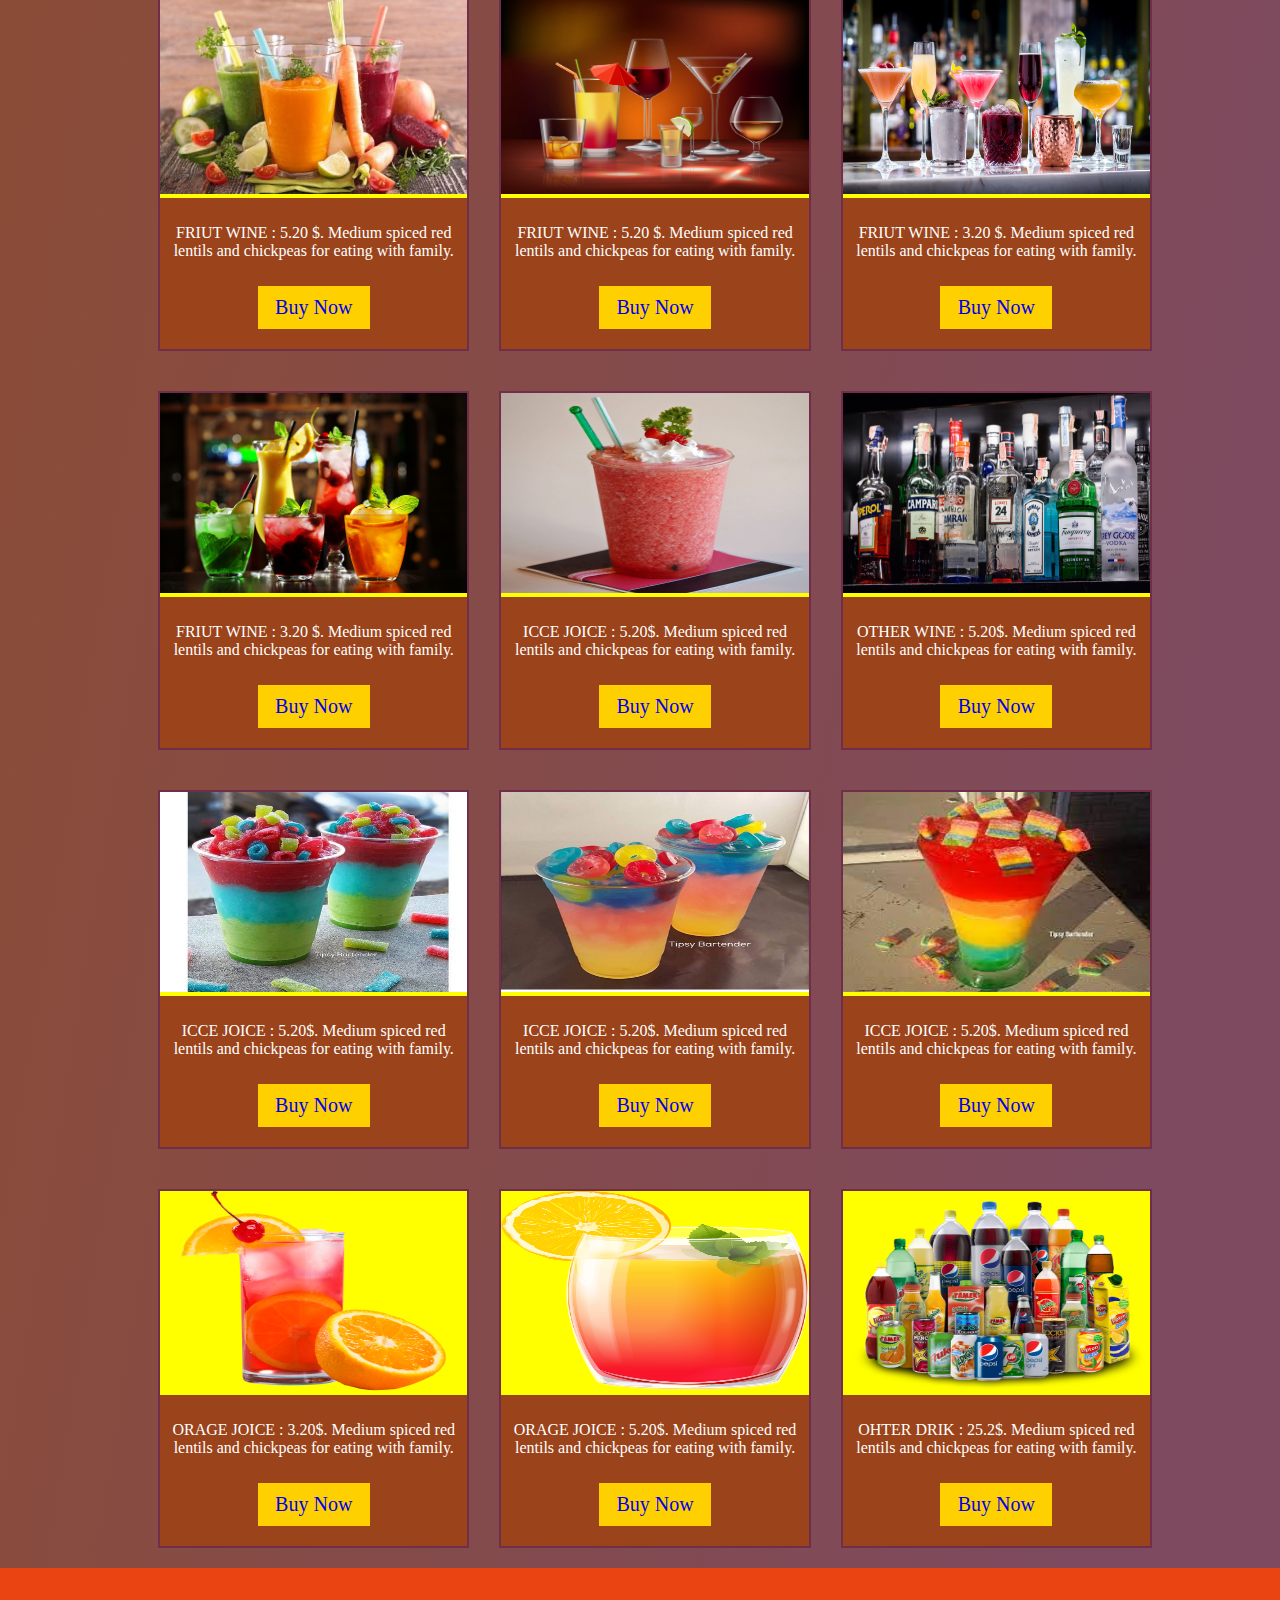
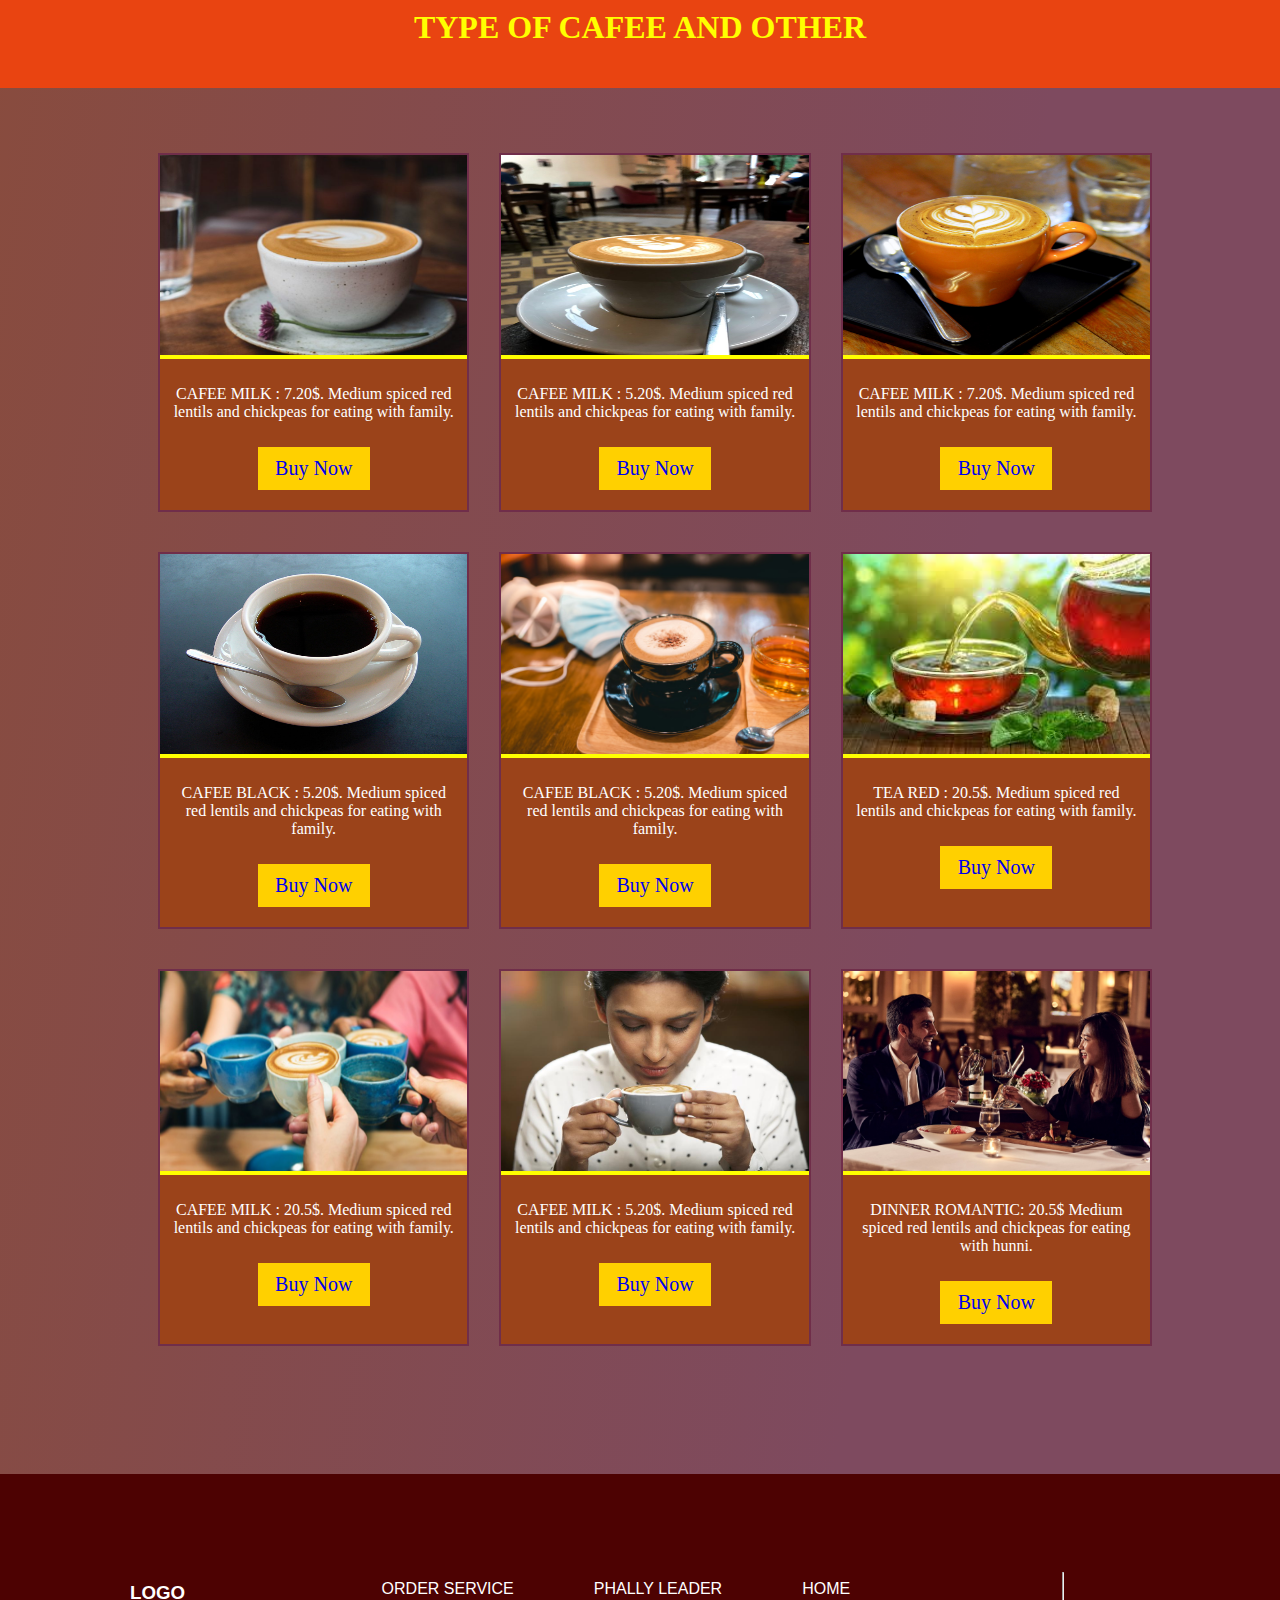
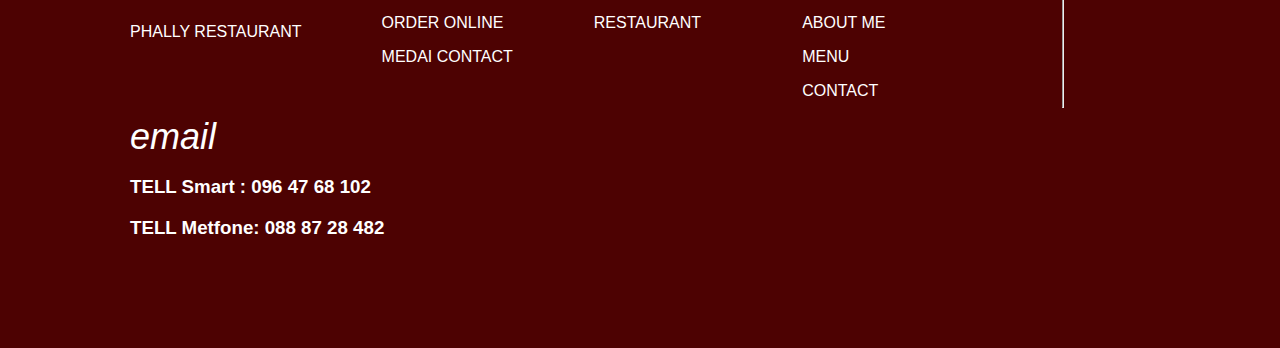
<file: pages/menu.html>
<!DOCTYPE html>
<html lang="en">
    <head>
        <meta charset="UTF-8">
        <meta http-equiv="X-UA-Compatible" content="IE=edge">
        <meta name="viewport" content="width=device-width, initial-scale=1.0">
        <title>Example</title>
        <link rel="stylesheet" href="../css/main.css">
    </head>
    <body>
        <div class="containNav3">
            <nav class="navbar">
                <div class="container-nav">
                    <div class="brand">
                        <a class="nav-brand" href="../index.html">logo</a>
                    </div>
                    <div class="containMenu">
                        <ul class="nav">
                            <li><a class="nav-link" href="../index.html">home</a></li>
                            <li><a href="about.html">about</a></li>
                            <li class="active"><a href="menu.html">menu</a></li>
                            <li><a href="contact.html">contact</a></li>
                        </ul>
                    </div>
                </div>
                <div class="view-menus">
                    <ul class="nav-left">
                        <li><a class="nav-link" href="../index.html">home</a></li>
                        <li><a href="about.html">about</a></li>
                        <li class="active"><a href="menu.html">menu</a></li>
                        <li><a href="contact.html">contact</a></li>
                    </ul>
                </div>
            </nav>
        </div>

        <!-- CONTAIN FOOD -->

        <div class="contain-food">
            <h1>TYPE OF FOODS</h1>
        </div>
        <div class="section">
            <div class="card">
                <div class="card-header">
                    <img src="../images/food2.jpg" alt="">
                </div>
                <div class="card-body">
                    <p>LOKLAK TII : 5.10 $ and Flat Papadis(fried dough wafers and beef fright)</p>
                </div>
                <div class="menu-link">
                    <a href="menu.html">Buy Now</a>
                </div>
            </div>
            <div class="card">
                <div class="card-header">
                    <img src="../images/food4.jpg" alt="">
                </div>
                <div class="card-body">
                    <p>LOBSTER CHIA: 6.10 $. Medium spiced red lentils and chickpeas for eating with family.</p>
                </div>
                <div class="menu-link">
                    <a href="menu.html">Buy Now</a>
                </div>
            </div>
            <div class="card">
                <div class="card-header">
                    <img src="../images/food6.jpg" alt="">
                </div>
                <div class="card-body">
                    <p>OCETOPUS EGE : 3.10 $. Medium spiced red lentils and chickpeas for eating with family.</p>
                </div>
                <div class="menu-link">
                    <a href="menu.html">Buy Now</a>
                </div>
            </div>
            <div class="card">
                <div class="card-header">
                    <img src="../images/foodBg.jpg" alt="">
                </div>
                <div class="card-body">
                    <p>CRAB PAKORA : 5.20 $. Medium spiced red lentils and chickpeas for eating with family.</p>
                </div>
                <div class="menu-link">
                    <a href="menu.html">Buy Now</a>
                </div>
            </div>
            <div class="card">
                <div class="card-header">
                    <img src="../images/food7.jpg" alt="">
                </div>
                <div class="card-body">
                    <p>EGE CHILI : 6.10 $. Medium spiced red lentils and chickpeas for eating with family.</p>
                </div>
                <div class="menu-link">
                    <a href="menu.html">Buy Now</a>
                </div>
            </div>
            <div class="card">
                <div class="card-header">
                    <img src="../images/foods7.jpg" alt="">
                </div>
                <div class="card-body">
                    <p>POCK GIFRI : 4.10 $. Medium spiced red lentils and chickpeas for eating with family.</p>
                </div>
                <div class="menu-link">
                    <a href="menu.html">Buy Now</a>
                </div>
            </div>
            <div class="card">
                <div class="card-header">
                    <img src="../images/foods8.jpg" alt="">
                </div>
                <div class="card-body">
                    <p>CHIKEN POPAI : 5.00 $. Medium spiced red lentils and chickpeas for eating with family.</p>
                </div>
                <div class="menu-link">
                    <a href="menu.html">Buy Now</a>
                </div>
            </div>
            <div class="card">
                <div class="card-header">
                    <img src="../images/khmerfoods1.jpg" alt="">
                </div>
                <div class="card-body">
                    <p>PUCHOK KHMER : 7.00 $. Medium spiced red lentils and chickpeas for eating with family.</p>
                </div>
                <div class="menu-link">
                    <a href="menu.html">Buy Now</a>
                </div>
            </div>
            <div class="card">
                <div class="card-header">
                    <img src="../images/khmerfoods2.png" alt="">
                </div>
                <div class="card-body">
                    <p>PUCHOK KHMER : 6.10 $. Medium spiced red lentils and chickpeas for eating with family.</p>
                </div>
                <div class="menu-link">
                    <a href="menu.html">Buy Now</a>
                </div>
            </div>
            <div class="card">
                <div class="card-header">
                    <img src="../images/khmerfoods3.jpg" alt="">
                </div>
                <div class="card-body">
                    <p>FIRSH CARROT : 3.10 $. Medium spiced red lentils and chickpeas for eating with family.</p>
                </div>
                <div class="menu-link">
                    <a href="menu.html">Buy Now</a>
                </div>
            </div>
            <div class="card">
                <div class="card-header">
                    <img src="../images/food1.jpg" alt="">
                </div>
                <div class="card-body">
                    <p>GIUN TII : 3.50 $. Medium spiced red lentils and chickpeas for eating with family.</p>
                </div>
                <div class="menu-link">
                    <a href="menu.html">Buy Now</a>
                </div>
            </div>
            <div class="card">
                <div class="card-header">
                    <img src="../images/khmerfoods3.jpg" alt="">
                </div>
                <div class="card-body">
                    <p>SAI YIUNG : 4.10 $. Medium spiced red lentils and chickpeas for eating with family.</p>
                </div>
                <div class="menu-link">
                    <a href="menu.html">Buy Now</a>
                </div>
            </div>
            <div class="card">
                <div class="card-header">
                    <img src="../images/logoFood1.png" alt="">
                </div>
                <div class="card-body">
                    <p>BEFF SAJI: 5.20 $. Medium spiced red lentils and chickpeas for eating with family.</p>
                </div>
                <div class="menu-link">
                    <a href="menu.html">Buy Now</a>
                </div>
            </div>
            <div class="card">
                <div class="card-header">
                    <img src="../images/logoFood2.png" alt="">
                </div>
                <div class="card-body">
                    <p>BEEF RICE : 5.10 $. Medium spiced red lentils and chickpeas for eating with family.</p>
                </div>
                <div class="menu-link">
                    <a href="menu.html">Buy Now</a>
                </div>
            </div>
            <div class="card">
                <div class="card-header">
                    <img src="../images/logoFood3.png" alt="">
                </div>
                <div class="card-body">
                    <p>CHIKEN FRI : 5.10 $. Medium spiced red lentils and chickpeas for eating with family.</p>
                </div>
                <div class="menu-link">
                    <a href="menu.html">Buy Now</a>
                </div>
            </div>
        </div>

        <!-- TYPE OF SWEETS -->

        <div class="contain-food">
            <h1>TYPE OF SWEETS</h1>
        </div>
        <div class="section">
            <div class="card">
                <div class="card-header">
                    <img src="../images/Jelly.jpg" alt="">
                </div>
                <div class="card-body">
                    <p>JALY SWEET : 5.10 $. Medium spiced red lentils and chickpeas for eating with family.</p>
                </div>
                <div class="menu-link">
                    <a href="menu.html">Buy Now</a>
                </div>
            </div>
            <div class="card">
                <div class="card-header">
                    <img src="../images/sweet1.jpg" alt="">
                </div>
                <div class="card-body">
                    <p>JALY SWEET : 6.10 $. Medium spiced red lentils and chickpeas for eating with family.</p>
                </div>
                <div class="menu-link">
                    <a href="menu.html">Buy Now</a>
                </div>
            </div>
            <div class="card">
                <div class="card-header">
                    <img src="../images/Sweet3.jpg" alt="">
                </div>
                <div class="card-body">
                    <p>FRIUT SWEET : 5.10 $. Medium spiced red lentils and chickpeas for eating with family.</p>
                </div>
                <div class="menu-link">
                    <a href="menu.html">Buy Now</a>
                </div>
            </div>
            <div class="card">
                <div class="card-header">
                    <img src="../images/sweet4.jpg" alt="">
                </div>
                <div class="card-body">
                    <p>KHMER SWEET : 7.00 $. Medium spiced red lentils and chickpeas for eating with family.</p>
                </div>
                <div class="menu-link">
                    <a href="menu.html">Buy Now</a>
                </div>
            </div>
            <div class="card">
                <div class="card-header">
                    <img src="../images/sweetBg.jpg" alt="">
                </div>
                <div class="card-body">
                    <p>KHMER SWEET : 6.10 $. Medium spiced red lentils and chickpeas for eating with family.</p>
                </div>
                <div class="menu-link">
                    <a href="menu.html">Buy Now</a>
                </div>
            </div>
            <div class="card">
                <div class="card-header">
                    <img src="../images/sweet6.png" alt="">
                </div>
                <div class="card-body">
                    <p>KHMER SWEET : 6.10 $. Medium spiced red lentils and chickpeas for eating with family.</p>
                </div>
                <div class="menu-link">
                    <a href="menu.html">Buy Now</a>
                </div>
            </div>
            <div class="card">
                <div class="card-header">
                    <img src="../images/sweet7.png" alt="">
                </div>
                <div class="card-body">
                    <p>KHMER SWEET : 6.10 $. Medium spiced red lentils and chickpeas for eating with family.</p>
                </div>
                <div class="menu-link">
                    <a href="menu.html">Buy Now</a>
                </div>
            </div>
            <div class="card">
                <div class="card-header">
                    <img src="../images/sweet8.png" alt="">
                </div>
                <div class="card-body">
                    <p>KHMER SWEET : 6.10 $. Medium spiced red lentils and chickpeas for eating with family.</p>
                </div>
                <div class="menu-link">
                    <a href="menu.html">Buy Now</a>
                </div>
            </div>
            <div class="card">
                <div class="card-header">
                    <img src="../images/sweet9.png" alt="">
                </div>
                <div class="card-body">
                    <p>KHMER SWEET : 6.10 $. Medium spiced red lentils and chickpeas for eating with family.</p>
                </div>
                <div class="menu-link">
                    <a href="menu.html">Buy Now</a>
                </div>
            </div>
            <div class="card">
                <div class="card-header">
                    <img src="../images/sweet10.jpg" alt="">
                </div>
                <div class="card-body">
                    <p>KHMER SWEET : 4.10 $. Medium spiced red lentils and chickpeas for eating with family.</p>
                </div>
                <div class="menu-link">
                    <a href="menu.html">Buy Now</a>
                </div>
            </div>
            <div class="card">
                <div class="card-header">
                    <img src="../images/sweet11.jpg" alt="">
                </div>
                <div class="card-body">
                    <p>KHMER SWEET : 4.10 $. Medium spiced red lentils and chickpeas for eating with family.</p>
                </div>
                <div class="menu-link">
                    <a href="menu.html">Buy Now</a>
                </div>
            </div>
            <div class="card">
                <div class="card-header">
                    <img src="../images/sweet12.jpg" alt="">
                </div>
                <div class="card-body">
                    <p>KHMER SWEET : 4.10 $. Medium spiced red lentils and chickpeas for eating with family.</p>
                </div>
                <div class="menu-link">
                    <a href="menu.html">Buy Now</a>
                </div>
            </div>
        </div>

        <!-- TYPE OF DRINKS -->

        <div class="contain-food">
            <h1>TYPE OF DRINKS</h1>
        </div>
        <div class="section">
            <div class="card">
                <div class="card-header">
                    <img src="../images/Drik.jpg" alt="">
                </div>
                <div class="card-body">
                    <p>FRIUT WINE : 5.20 $. Medium spiced red lentils and chickpeas for eating with family.</p>
                </div>
                <div class="menu-link">
                    <a href="menu.html">Buy Now</a>
                </div>
            </div>
            <div class="card">
                <div class="card-header">
                    <img src="../images/drik2.jpg" alt="">
                </div>
                <div class="card-body">
                    <p>FRIUT WINE : 5.20 $. Medium spiced red lentils and chickpeas for eating with family.</p>
                </div>
                <div class="menu-link">
                    <a href="menu.html">Buy Now</a>
                </div>
            </div>
            <div class="card">
                <div class="card-header">
                    <img src="../images/drik3.jpg" alt="">
                </div>
                <div class="card-body">
                    <p>FRIUT WINE : 3.20 $. Medium spiced red lentils and chickpeas for eating with family.</p>
                </div>
                <div class="menu-link">
                    <a href="menu.html">Buy Now</a>
                </div>
            </div>
            <div class="card">
                <div class="card-header">
                    <img src="../images/drik4.jpg" alt="">
                </div>
                <div class="card-body">
                    <p>FRIUT WINE : 3.20 $. Medium spiced red lentils and chickpeas for eating with family.</p>
                </div>
                <div class="menu-link">
                    <a href="menu.html">Buy Now</a>
                </div>
            </div>
            <div class="card">
                <div class="card-header">
                    <img src="../images/drik6.jpg" alt="">
                </div>
                <div class="card-body">
                    <p>ICCE JOICE : 5.20$. Medium spiced red lentils and chickpeas for eating with family.</p>
                </div>
                <div class="menu-link">
                    <a href="menu.html">Buy Now</a>
                </div>
            </div>
            <div class="card">
                <div class="card-header">
                    <img src="../images/wine.jpg" alt="">
                </div>
                <div class="card-body">
                    <p>OTHER WINE : 5.20$. Medium spiced red lentils and chickpeas for eating with family.</p>
                </div>
                <div class="menu-link">
                    <a href="menu.html">Buy Now</a>
                </div>
            </div>
            <div class="card">
                <div class="card-header">
                    <img src="../images/drik8.jpg" alt="">
                </div>
                <div class="card-body">
                    <p>ICCE JOICE : 5.20$. Medium spiced red lentils and chickpeas for eating with family.</p>
                </div>
                <div class="menu-link">
                    <a href="menu.html">Buy Now</a>
                </div>
            </div>
            <div class="card">
                <div class="card-header">
                    <img src="../images/drik5.jpg" alt="">
                </div>
                <div class="card-body">
                    <p>ICCE JOICE : 5.20$. Medium spiced red lentils and chickpeas for eating with family.</p>
                </div>
                <div class="menu-link">
                    <a href="menu.html">Buy Now</a>
                </div>
            </div>
            <div class="card">
                <div class="card-header">
                    <img src="../images/drik7.jpg" alt="">
                </div>
                <div class="card-body">
                    <p>ICCE JOICE : 5.20$. Medium spiced red lentils and chickpeas for eating with family.</p>
                </div>
                <div class="menu-link">
                    <a href="menu.html">Buy Now</a>
                </div>
            </div>
            <div class="card">
                <div class="card-header">
                    <img src="../images/drik4.png" alt="">
                </div>
                <div class="card-body">
                    <p>ORAGE JOICE : 3.20$. Medium spiced red lentils and chickpeas for eating with family.</p>
                </div>
                <div class="menu-link">
                    <a href="menu.html">Buy Now</a>
                </div>
            </div>
            <div class="card">
                <div class="card-header">
                    <img src="../images/drik3.png" alt="">
                </div>
                <div class="card-body">
                    <p>ORAGE JOICE : 5.20$. Medium spiced red lentils and chickpeas for eating with family.</p>
                </div>
                <div class="menu-link">
                    <a href="menu.html">Buy Now</a>
                </div>
            </div>
            <div class="card">
                <div class="card-header">
                    <img src="../images/drik5.png" alt="">
                </div>
                <div class="card-body">
                    <p>OHTER DRIK : 25.2$. Medium spiced red lentils and chickpeas for eating with family.</p>
                </div>
                <div class="menu-link">
                    <a href="menu.html">Buy Now</a>
                </div>
            </div>
        </div>

        <!-- TYPE COFEE -->
        <div class="contain-food">
            <h1>TYPE OF CAFEE AND OTHER</h1>
        </div>
        <div class="section">
            <div class="card">
                <div class="card-header">
                    <img src="../images/cafee1.jpg" alt="">
                </div>
                <div class="card-body">
                    <p>CAFEE MILK : 7.20$. Medium spiced red lentils and chickpeas for eating with family.</p>
                </div>
                <div class="menu-link">
                    <a href="menu.html">Buy Now</a>
                </div>
            </div>
            <div class="card">
                <div class="card-header">
                    <img src="../images/cafee2.jpg" alt="">
                </div>
                <div class="card-body">
                    <p>CAFEE MILK : 5.20$. Medium spiced red lentils and chickpeas for eating with family.</p>
                </div>
                <div class="menu-link">
                    <a href="menu.html">Buy Now</a>
                </div>
            </div>
            <div class="card">
                <div class="card-header">
                    <img src="../images/cafee3.jpg" alt="">
                </div>
                <div class="card-body">
                    <p>CAFEE MILK : 7.20$. Medium spiced red lentils and chickpeas for eating with family.</p>
                </div>
                <div class="menu-link">
                    <a href="menu.html">Buy Now</a>
                </div>
            </div>
            <div class="card">
                <div class="card-header">
                    <img src="../images/cafee4.jpg" alt="">
                </div>
                <div class="card-body">
                    <p>CAFEE BLACK : 5.20$. Medium spiced red lentils and chickpeas for eating with family.</p>
                </div>
                <div class="menu-link">
                    <a href="menu.html">Buy Now</a>
                </div>
            </div>
            <div class="card">
                <div class="card-header">
                    <img src="../images/cafee6.jpg" alt="">
                </div>
                <div class="card-body">
                    <p>CAFEE BLACK : 5.20$. Medium spiced red lentils and chickpeas for eating with family.</p>
                </div>
                <div class="menu-link">
                    <a href="menu.html">Buy Now</a>
                </div>
            </div>
            <div class="card">
                <div class="card-header">
                    <img src="../images/tea.jpg" alt="">
                </div>
                <div class="card-body">
                    <p>TEA RED : 20.5$. Medium spiced red lentils and chickpeas for eating with family.</p>
                </div>
                <div class="menu-link">
                    <a href="menu.html">Buy Now</a>
                </div>
            </div>
            <div class="card">
                <div class="card-header">
                    <img src="../images/cafee5.jpg" alt="">
                </div>
                <div class="card-body">
                    <p>CAFEE MILK : 20.5$. Medium spiced red lentils and chickpeas for eating with family.</p>
                </div>
                <div class="menu-link">
                    <a href="menu.html">Buy Now</a>
                </div>
            </div>
            <div class="card">
                <div class="card-header">
                    <img src="../images/cafee7.jpg" alt="">
                </div>
                <div class="card-body">
                    <p>CAFEE MILK : 5.20$. Medium spiced red lentils and chickpeas for eating with family.</p>
                </div>
                <div class="menu-link">
                    <a href="menu.html">Buy Now</a>
                </div>
            </div>
            <div class="card">
                <div class="card-header">
                    <img src="../images/sweetdinner1.jpg" alt="">
                </div>
                <div class="card-body">
                    <p>DINNER ROMANTIC: 20.5$ Medium spiced red lentils and chickpeas for eating with hunni.</p>
                </div>
                <div class="menu-link">
                    <a href="menu.html">Buy Now</a>
                </div>
            </div>
        </div>
        
    </body>
    <footer>
        <div class="contain-footer">
            <div class="footer-info">
               <h3>LOGO</h3>
               <p>PHALLY RESTAURANT</p>
            </div>
            <div class="footer-info">
                <p>ORDER SERVICE</p>
                <p>ORDER ONLINE</p>
                <P>MEDAI CONTACT</P>
            </div>
            <div class="footer-info">
                <p>PHALLY LEADER </p>
                <P>RESTAURANT</P>
            </div>
            <div class="footer-info">
                <P></P><a href="../index.html">HOME</a></P>
                <P><a href="about.html">ABOUT ME</a></P>
                <P><a href="menu.html">MENU</a> </P>
                <P><a href="contact.html">CONTACT</a> </P>

            </div>
            <hr>
            <div class="footer-info">
                <a href="https://mail.google.com/mail/u/0/#inbox">
                    <i class="material-icons" style="font-size:36px">email</i>
                </a>
                <a href="https://telegram.org/">
                    <i class="fa fa-skype" style="font-size:24px"></i>
                </a>
                <a href="https://www.facebook.com">
                    <i class="fa fa-facebook-square" style="font-size:24px"></i>
                </a>
                <a href="https://goo.gl/maps/m3VVX6faAhowr7u76">
                    <i class="fa fa-location-arrow" style="font-size:24px"></i>
                </a>
                <a href="https://twitter.com/?lang=en">
                    <i class="fa fa-twitter-square" style="font-size:24px"></i>
                </a>
                <h3>TELL Smart : 096 47 68 102</h3>
                <h3>TELL Metfone: 088 87 28 482</h3>
            </div>
        </div>
    </footer>

</html>
</file>
<file: css/main.css>
/* all */

body {
    margin: 0%;
    padding: 0%;
    background: linear-gradient(99deg,#924d1f 0%,#7e4a5f 80%);

}
html {
    scroll-behavior: smooth;
}

.containNav1{
    background: linear-gradient(99deg,#702e4a 0%, #aa4704 80%);
    height: 98vh;
    box-sizing: border-box;
}
.containNav2{
    background-image:linear-gradient(rgba(248, 212, 10, 0.1),rgba(71, 71, 69, 0.8)),url(/images/background.jpg); 
    height: 98vh;
    margin-bottom: 50px;
}
.containNav3{
    background-image:url(/images/drik2.jpg); 
    height: 60vh;
}


.view-texbox{
    margin-top: 10%;
    color: whitesmoke;
    width: 30%;
    margin-left: 35%;
    font-family: serif;
}
/* navigation bar style */
.container-nav {
    display: flex;
    width: 80%;
    justify-content: space-between;
    margin: auto;
    /* box-sizing: border-box;
    position: fixed; */
   
}

.twoContain{
    display: flex;
    margin-left: 20%;
    border-collapse: collapse;
    
}
.containtext{
    font-family: cursive;
    color: white;
    margin-top: 5%;
    margin-right: 10%;
    padding: 20px;
    width: 30%;
   
    
}
.button,
.menu-link{
    color: white;
    text-align: center;
    background-color: rgb(255, 208, 0);
    padding: 10px;
    width: 30%;
    margin:auto;
    margin-bottom: 20px;
    font-size: 20px;
    
}
.button:hover,
#login:hover,
.menu-link:hover{
    transition: 1s ease;
    padding: 15px;
    cursor: pointer;
}
.button-link,
.menu-link a{
    text-decoration: none;
}

.containtext h2,
.menu-contact h2,
.view-texbox h1{
    color: rgb(240, 198, 13);
}
.containpicture{
    width: auto;
    margin-top: 5%;
}
.navbar .nav {
    display: flex;
    list-style: none;
    padding:15px;
    
}


.navbar .nav,
.brand {
    padding: 15px;
    margin-top: 15px;

}
.nav li a{
    padding: 15px;
    text-decoration: none;
    color : white;
}
.nav li a:hover{
    border:1px solid rgb(24, 216, 6);
    transition: 1s ease;
    padding: 5px;
    cursor: pointer;

}
#text img:hover{
    transition: 1s ease;
    padding: 5px;
    cursor: pointer;
    margin-left: 20px;
    
}
#joice img:hover{
    transition: 1s ease;
    padding: 5px;
    cursor: pointer;
    margin-bottom: 10px;
    margin-top: 10px;
}

ul .active a{
    color:rgb(200, 218, 39);
    
}
.navbar .nav,
.nav-brand {
    text-decoration: none;
    text-transform: uppercase;
    color: rgb(250, 246, 240);
    box-sizing: border-box;
}
.view-menus{
    display: flex;
    flex-direction: none;
}
.view-menus .nav-left{
    list-style: none;
    text-transform: uppercase;
    background:  rgb(77, 2, 2,0.58);
    width: 90px;
    padding: 20px;
    position: fixed;
    margin-top: 0%;
}
.nav-left a,
.nav-left li{
    color: white;
    text-decoration: none;
    margin-top: 30px;
    box-sizing: border-box;
}
.nav-left li a:hover{
    border:1px solid rgb(24, 216, 6);
    transition: 1s ease;
    padding: 10px;
}
.box-nav{
    color: rgb(253, 253, 251);
    box-sizing: border-box;
    text-align: center;
    width: 30%;
}

/* ------- END Navigation-------- */

/* STYLE CARD   */
.section {
    width: 80%;
    margin: auto;
    display: flex;
    flex-wrap: wrap;
    margin-top: 25px;
}
/* Card */
.card {
    width: 30%;
    margin-left: auto;
    border: 2px solid #702e4a;
    margin-top: 40px;
    background: #9b431a;
}

.card-header {
    margin: 0;
    background: yellow;
}
.card-header img {
    width: 100%;
    height: 200px;
}
.card-body {
    padding: 10px;
    text-align: center;
    color: white;
    box-sizing: border-box;
}

.contain-picture{
    margin-left: 13%;
    width: 76.5%;
    background: #9b431a;
    margin-top: 30px;
    color: white;
    text-align: center;
    
}
.contain-picture p{
    padding: 30px;
}
.contain-picture h1{
    
    color: yellow;
}
.picture{
    display: flex;
    justify-content: space-between;
}
.picture img{
    width:49%;
    
}
.card:hover{
    transition: 1s ease;
    border: none;
    cursor: pointer;
}
.contain-picture img:hover{
    transition: 1s ease;
    border: 3px solid rgb(77, 2, 2);
    cursor: pointer;
}


.container{
    display: flex;
    justify-content: space-evenly;
    background: blanchedalmond;
    color:rgb(7, 7, 7);
    height: auto;
    box-sizing: border-box;
    width: 80%;
    margin: auto;
}
.container .text-container{
    text-align: center;
    display: flex;
    flex-wrap: wrap;
    font-family: sans-serif;
    font-size: large;
    padding: 20px;
}
.container .text-container h1{
    color: rgb(255, 145, 0);
    margin-left: 25%;
    font-size: 40px;
    
}
.container .image-container:hover{
    transition: 1s ease;
    cursor: pointer;
    margin-top: 5px;
}
.describtion,
.about-info .dinner-even{
    background: blanchedalmond;
    font-family: Arial;
    font-size: large;
    text-align:center;
    padding: 20px;
    margin-top: 30px;
}
.describtion h1{
    color: rgb(255, 145, 0);
}
.about-info{
    text-align: center;
}
.about-info h1{
    color: rgb(255, 145, 0);
    background: cornsilk;
    font-family: Arial;
    
}
.about-info .twopicture,.dinner-even{
    display: flex;
    flex-wrap: wrap;
}
.about-info .twopicture img,
.dinner-even img,
.about-info .natpicture img{
    width: 50%;
}
.natpicture {
    justify-content: space-between;
    align-items: center;
}
.natpicture .view-menu{
    width: 30%;
    margin-left: 5%;
    background: #9b431a;
    padding: 30px;
    
}
.about-info .twopicture img:hover{
    transition: 1s ease;
    cursor: pointer;
    margin-top: 5px;

}
.dinner-even img:hover{
    transition: 1s ease;
    cursor: pointer;
    margin-top: 5px;

}
.about-info .natpicture{
    display: flex;
    margin-top: 20px;
    color: white;
   
}

.about-info .natpicture img:hover{
    transition: 1s ease;
    cursor: pointer;
    margin-top: 5px;
}

.contain-food{
    margin-top: 20px;
    text-align: center;
    color: yellow;
    background: rgb(233, 68, 17);
    padding: 20px;
    font-family: serif;
}

/* CONTAIN BODY CONTACT PAGE */


.containbody {
    height: 85vh;
    text-align: center;
    padding: 30px;
    display: flex;
    justify-content: space-evenly;
    color: white;
    box-sizing: border-box;
}
.containbody #joice img{
    width: 50%;
    height: 80%;
}
.containbody #text{
    width: 50%;
    padding: 20px;
    margin-top: 30px;
    margin-left: 10%;
    font-family: sans-serif;
    background-color: rgb(174, 199, 174,0.234);
    box-sizing: border-box;
}
#text h1{
    margin-top: 15px;
    margin-bottom: 10px;
    
}
#text img{
    width:50%;

}
.media{
    margin-top: 10px;
}

.media a{
    text-decoration: none;
    margin-left: 5px;
}

.containform{
    background: linear-gradient(90deg,#6e3915 0%, #b13a03 80%);
    display: flex;
    flex-wrap: wrap;
    justify-content: space-evenly;
    height: 70vh;
}


#first,
#last{
margin-bottom: 10px;
padding: 10px;
width: 49%;
box-sizing: border-box;
border: none;
outline: none;
}
#first{
float: left;
}
#last{
float:right;
}
#addressing,
#psw{
margin-bottom: 10px;
padding: 10px;
width: 100%;
box-sizing: border-box;
border: none;
outline: none;
}
#login{
background-color:teal;
border-radius: 10px;
color: white;
width: 30%;
padding: 10px;
border: none;
cursor: pointer;
}

form{
width: 40%;
background-color: rgb(217, 226, 220,0.678);
padding: 20px;
border-radius: 10px;
margin: auto;
text-align: center;
}

form h2{
font-family: sans-serif;
text-align: center;
color: teal;
margin-bottom:10px;
}
iframe{
width: 40%;
height: 52%;
margin: auto;
border-radius: 10px;


}




/* FOOTER SYLE*/
footer{
    background-color: rgb(77, 2, 2);
    padding: 10vh;
    color: white;
    margin-top: 10%;

}
.contain-footer{
    display: flex;
    flex-wrap: wrap;
    font-family: sans-serif;
}
.contain-footer h3{
    color: white;
}
.footer-info{
    margin-left: 40px;
    margin-right: 40px;

}
.footer-info a{
    color:white;
    text-decoration: none;
    margin-right: 10px;
}


/* Background color */


/* Responsive screen 600px */

@media (max-width: 600px) {


    /* column responsive */
}
</file>
